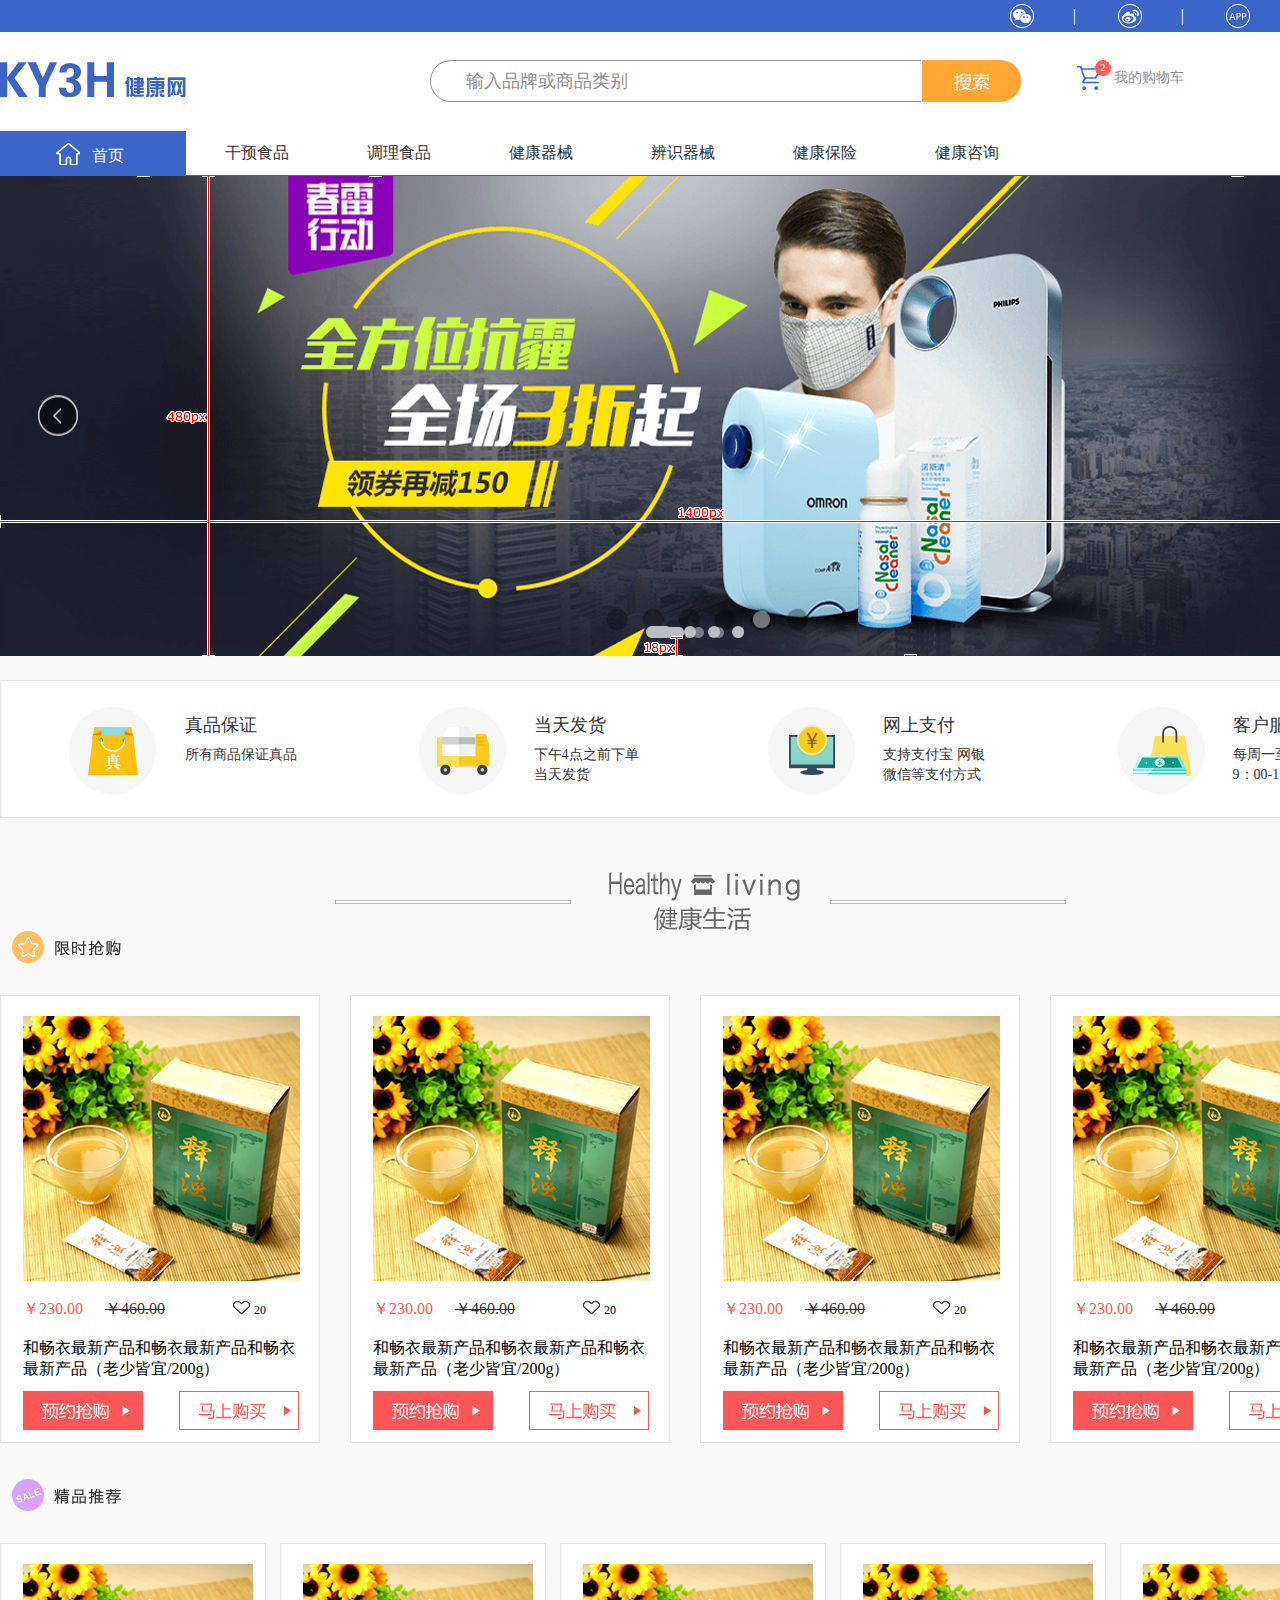
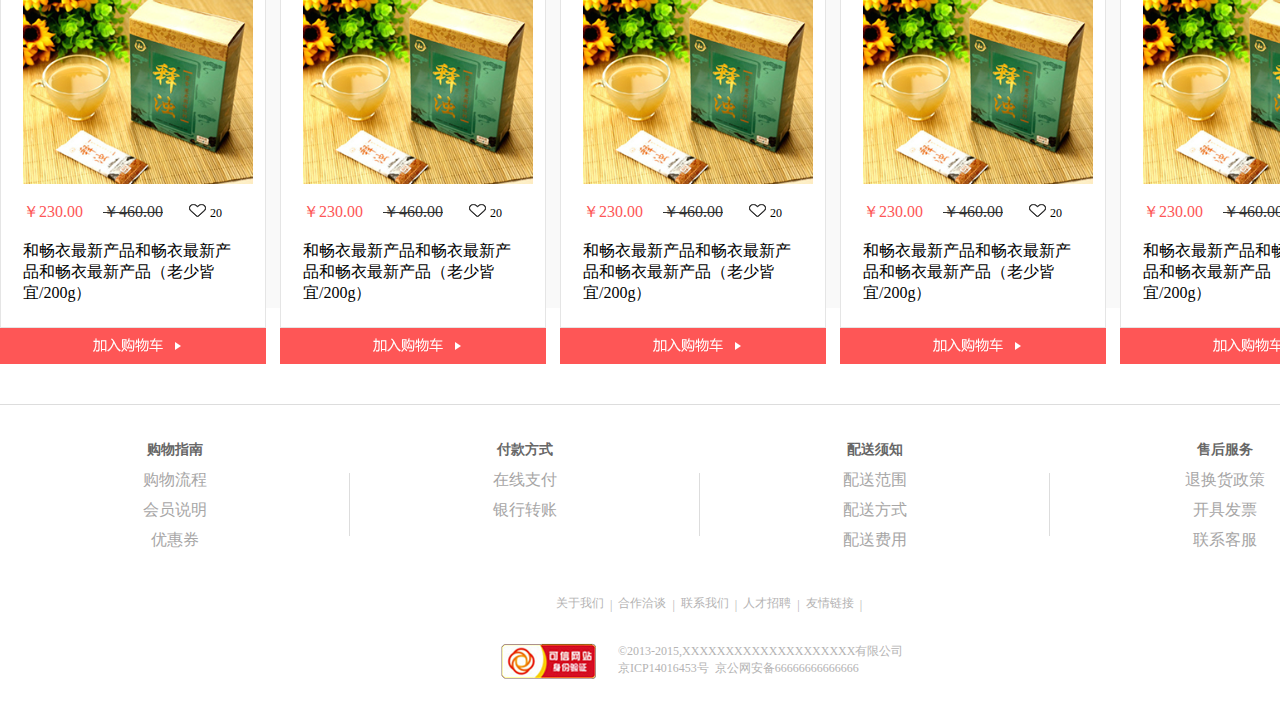
<file: index.html>
<!doctype html>
<html lang="en">
<head>
	<meta charset="UTF-8">
	<meta http-equiv=Content-Type content=“text/html;charset=UTF-8″>
	<meta http-equiv=X-UA-Compatible content=IE=EmulateIE8>
	<link rel="stylesheet" href="css/reset.css">
	<link rel="stylesheet" href="css/index.css">
	<script src="js/jquery-1.9.1.min.js"></script>
	<script src="js/index.js"></script>
	<script type="text/javascript" src="js/PIE.js"></script>
	<title>index</title>
</head>
<body>
	<!-- 顶部 -->
	<div class="box h-box">
		<div class="content clearfloat">
			<ul class="clearfloat">
				<li>
					<img src="images/seey_00.png" alt="" class="h-img">
                    <img src="images/hre_20.png" alt="" class="header-son">
                    <span>|</span>
				</li>
				<li>
					 <img src="images/seey_01.png" alt="" class="h-img">
                     <img src="images/rhee_21.png" alt="" class="header-son header-son-2">
                    <span>|</span>
				</li>
				<li>
					<img src="images/seey_02.png" alt="" class="h-img">
                    <img src="images/ewhj_23.png" alt="" class="header-son">
                    <span>|</span>
				</li>
				<li>
					<img src="images/seey_03.png" alt="" class="h-img">
				</li>
			</ul>
		</div>
	</div>
	<!-- logo 搜索 登录 注册 -->
    <div class="box logobox">
		<div class="content">
			<!-- logo 搜索 登录 注册 -->
			<ul class="logo_top clearfloat" >
				<li class="logo">
					<img src="images/gew_27.png" alt="">
					<span class="greetings">尊敬的XXX先生/女士上午好！</span>
				</li>

				<li class="search_box">
					<input type="text" placeholder="" value="输入品牌或商品类别">
					<img src="images/gew_21.png" alt="">
				</li>
				<li class="shop_box">
					<div>
						<img src="images/gew_30.png" alt="">
						<span class="shop_num">2</span></div>
					<span>我的购物车</span>
				</li>
				<li class="login_box">
					 <div class="clasify show">
						 <input type="button" value="登录">
						 <p>|</p>
						 <input type="button" value="注册">
					 </div>
					 <div class="clasify ">
						 <img src="images/gew_24.png" alt="">ymisioa
					 </div>
				</li>
			</ul>
			<!-- 导航栏-->
			<ul class="nav clearfloat">
				<li class="nav_home">
					<img src="images/gew_37.png" alt=""><span>首页</span>

				</li>
				<li>干预食品</li>
				<li>调理食品</li>
				<li>健康器械</li>
				<li>辨识器械</li>
				<li>健康保险</li>
				<li>健康咨询</li>
			</ul>
		</div>
	</div>
	<!--首页下拉二级-->
	<div class="box nav_home_erji">
		<ul class="content clearfloat">
			<li class="nav_home_erji_one">
				<img src="images/gww_42.png" alt="">
				<div class="details">
					<strong>暖暖</strong>
					<p>缓解疲劳，有助睡眠</p>
					<p>缓解疲劳，有助睡眠</p>
					<span>￥230.00</span>
					<img src="images/gee_42.png" alt="">
				</div>
				<i></i>
			</li>
			<li class="nav_home_erji_two">
				<img src="images/6trg_44.png" alt="">
				<div class="details">
					<strong>暖暖</strong>
					<p>缓解疲劳，有助睡眠</p>
					<p>缓解疲劳，有助睡眠</p>
					<span>￥230.00</span>
					<img src="images/gee_42.png" alt="">
				</div>
				<i></i>
			</li>
			<li class="nav_home_erji_three">
				<img src="images/6trg_46.png" alt="">
				<div class="details">
					<strong>暖暖</strong>
					<p>缓解疲劳，有助睡眠</p>
					<p>缓解疲劳，有助睡眠</p>
					<span>￥230.00</span>
					<img src="images/gee_42.png" alt="">
				</div>
			</li>
		</ul>
		<ul class="content clearfloat">
			<li class="nav_home_erji_one">
				<img src="images/gww_42.png" alt="">
				<div class="details">
					<strong>暖暖</strong>
					<p>缓解疲劳，有助睡眠</p>
					<p>缓解疲劳，有助睡眠</p>
					<span>￥230.00</span>
					<img src="images/gee_42.png" alt="">
				</div>
				<i></i>
			</li>
			<li class="nav_home_erji_two">
				<img src="images/gww_42.png" alt="">
				<div class="details">
					<strong>暖暖</strong>
					<p>缓解疲劳，有助睡眠</p>
					<p>缓解疲劳，有助睡眠</p>
					<span>￥230.00</span>
					<img src="images/gee_42.png" alt="">
				</div>
				<i></i>
			</li>
		</ul>
	</div>
<!--banner-->
	<div class="box banner">
		<div class="content ">
			<ul class="banner_content clearfloat">
				<li><img src="images/banner.png" alt=""></li>
				<li><img src="images/banner.png" alt=""></li>
				<li><img src="images/banner.png" alt=""></li>
				<li><img src="images/banner.png" alt=""></li>
			</ul>
			<img src="images/geew_41.png" alt="" class="left">
			<img src="images/geew_44.png" alt="" class="right">
			<ul class="banner_num clearfloat">
				<li class="small_btn"></li>
				<li></li>
				<li></li>
				<li></li>
			</ul>
		</div>
	</div>
	<!--列表-->
	<div class="box list">
		<div class="content clearfloat">
			<li>
				<img src="images/gew_49.png" alt="">
				<div class="li_right">
					<p class="title">真品保证</p>
					<p>所有商品保证真品</p>
				</div>
			</li>
			<li>
				<img src="images/gew_51.png" alt="">
				<div class="li_right">
					<p class="title">当天发货</p>
					<p>下午4点之前下单</p>
					<p>当天发货</p>
				</div>
			</li>
			<li>
				<img src="images/gew_53.png" alt="">
				<div class="li_right">
					<p class="title">网上支付</p>
					<p>支持支付宝 网银</p>
					<p>微信等支付方式</p>
				</div>
			</li>
			<li>
				<img src="images/gew_56.png" alt="">
				<div class="li_right">
					<p class="title">客户服务</p>
					<p>每周一至周五</p>
					<p>9：00-17:00</p>
				</div>
			</li>
		</div>
	</div>
	<!--主体内容1   限时抢购-->
	<div class="box main">
		<div class="content ">
			<img src="images/gew_63.png" alt="" class="main_title">
			<img src="images/gew_66.png" alt="" class="main_top">
			<ul class="main_con clearfloat">
				<li>
					<div class="clearfloat">
						<a href=""><img src="images/main.png" alt="" class="details_img"></a>
						<span class="present_price">￥230.00</span>
						<span class="original_price">￥460.00</span>
						<img src="images/eww_77.png" alt="">
						<span class="num">20</span>
						<p>和畅衣最新产品和畅衣最新产品和畅衣最新产品（老少皆宜/200g）</p>
						<img src="images/eww_80.png" alt="" class="order_btn">
						<img src="images/eww_82.png" alt="" class="order_btn2">
					</div>
				</li>
				<li>
					<div  class="clearfloat">
						<a href=""><img src="images/main.png" alt="" class="details_img"></a>
						<span class="present_price">￥230.00</span>
						<span class="original_price">￥460.00</span>
						<img src="images/eww_77.png" alt="">
						<span class="num">20</span>
						<p>和畅衣最新产品和畅衣最新产品和畅衣最新产品（老少皆宜/200g）</p>
						<img src="images/eww_80.png" alt="" class="order_btn">
						<img src="images/eww_82.png" alt="" class="order_btn2">
					</div>
				</li>
				<li>
					<div  class="clearfloat">
					<a href=""><img src="images/main.png" alt="" class="details_img"></a>
					<span class="present_price">￥230.00</span>
					<span class="original_price">￥460.00</span>
					<img src="images/eww_77.png" alt="">
					<span class="num">20</span>
					<p>和畅衣最新产品和畅衣最新产品和畅衣最新产品（老少皆宜/200g）</p>
					<img src="images/eww_80.png" alt="" class="order_btn">
					<img src="images/eww_82.png" alt="" class="order_btn2">
					</div>
				</li>
				<li>
					<div  class="clearfloat">
						<a href=""><img src="images/main.png" alt="" class="details_img"></a>
						<span class="present_price">￥230.00</span>
						<span class="original_price">￥460.00</span>
						<img src="images/eww_77.png" alt="">
						<span class="num">20</span>
						<p>和畅衣最新产品和畅衣最新产品和畅衣最新产品（老少皆宜/200g）</p>
						<img src="images/eww_80.png" alt="" class="order_btn">
						<img src="images/eww_82.png" alt="" class="order_btn2">
					</div>
				</li>
			</ul>

		</div>
    </div>
	<!--主体内容2 精品推荐-->
	<div class="box main main2 bg-box clearfloat">
		<div class="bg" style="">	</div>
		<div class="content ">
			<div class="clearfloat">
				<img src="images/gew_87.png" alt="" class="main_top">
				<a href=""><img src="images/gew_90.png" alt="" class="more"></a>
			</div>
			
			<ul class="main_con clearfloat">
				<li>
					<div  class="clearfloat">
						<img src="images/main.png" alt="" class="details_img">
						<span class="present_price">￥230.00</span>
						<span class="original_price">￥460.00</span>
						<img src="images/eww_77.png" alt="">
						<span class="num">20</span>
						<p>和畅衣最新产品和畅衣最新产品和畅衣最新产品（老少皆宜/200g）</p>
					</div>
					<img src="images/gew_103.png" alt=""  class="order_btn3">
				</li>
				<li>
					<div  class="clearfloat">
						<img src="images/main.png" alt="" class="details_img">
						<span class="present_price">￥230.00</span>
						<span class="original_price">￥460.00</span>
						<img src="images/eww_77.png" alt="">
						<span class="num">20</span>
						<p>和畅衣最新产品和畅衣最新产品和畅衣最新产品（老少皆宜/200g）</p>
					</div>
					<img src="images/gew_103.png" alt="">
				</li>
				<li>
					<div  class="clearfloat">
					<img src="images/main.png" alt="" class="details_img">
					<span class="present_price">￥230.00</span>
					<span class="original_price">￥460.00</span>
					<img src="images/eww_77.png" alt="">
					<span class="num">20</span>
					<p>和畅衣最新产品和畅衣最新产品和畅衣最新产品（老少皆宜/200g）</p>
					</div>
					<img src="images/gew_103.png" alt="">
				</li>
				<li>
					<div  class="clearfloat">
					<img src="images/main.png" alt="" class="details_img">
					<span class="present_price">￥230.00</span>
					<span class="original_price">￥460.00</span>
					<img src="images/eww_77.png" alt="">
					<span class="num">20</span>
					<p>和畅衣最新产品和畅衣最新产品和畅衣最新产品（老少皆宜/200g）</p>
					</div>
					<img src="images/gew_103.png" alt="">
				</li>
				<li>
					<div  class="clearfloat">
						<img src="images/main.png" alt="" class="details_img">
						<span class="present_price">￥230.00</span>
						<span class="original_price">￥460.00</span>
						<img src="images/eww_77.png" alt="">
						<span class="num">20</span>
						<p>和畅衣最新产品和畅衣最新产品和畅衣最新产品（老少皆宜/200g）</p>
					</div>
					<img src="images/gew_103.png" alt=""  class="order_btn3">
				</li>
			</ul>
		</div>
	</div>
<!--底部-->
<div class="box footer ">
	<ul class="content clearfloat">
		<li>
			<strong>购物指南</strong>
			<p><a href="">购物流程</a></p>
			<p><a href="">会员说明</a></p>
			<p><a href="">优惠券</a></p>
			<i></i>
		</li>
		<li>
			<strong>付款方式</strong>
			<p><a href="">在线支付</a></p>
			<p><a href="">银行转账</a></p>
			<i></i>
		</li>
		<li>
			<strong>配送须知</strong>
			<p><a href="">配送范围</a></p>
			<p><a href="">配送方式</a></p>
			<p><a href="">配送费用</a></p>
			<i></i>
		</li>
		<li>
			<strong>售后服务</strong>
			<p><a href="">退换货政策</a></p>
			<p><a href="">开具发票</a></p>
			<p><a href="">联系客服</a></p>

		</li>
	</ul>
</div>

<!--版权-->
	<div class="box copyright">
		<div class="content">
			<ul class="clearfloat">
				<li><a href="">关于我们</a><span>|</span></li>
				<li><a href="">合作洽谈</a><span>|</span></li>
				<li><a href="">联系我们</a><span>|</span></li>
				<li><a href="">人才招聘</a><span>|</span></li>
				<li><a href="">友情链接</a><span>|</span></li>
			</ul>
			<div class="copyright_bottom clearfloat">
				<img src="images/hzwz.png" alt="">
				<div class="copyright_right">
					<p>©2013-2015,XXXXXXXXXXXXXXXXXXXX有限公司</p>
					<p>京ICP14016453号&nbsp;&nbsp;京公网安备66666666666666</p>
				</div>
			</div>
		</div>
	</div>
</body>

</html>
</file>
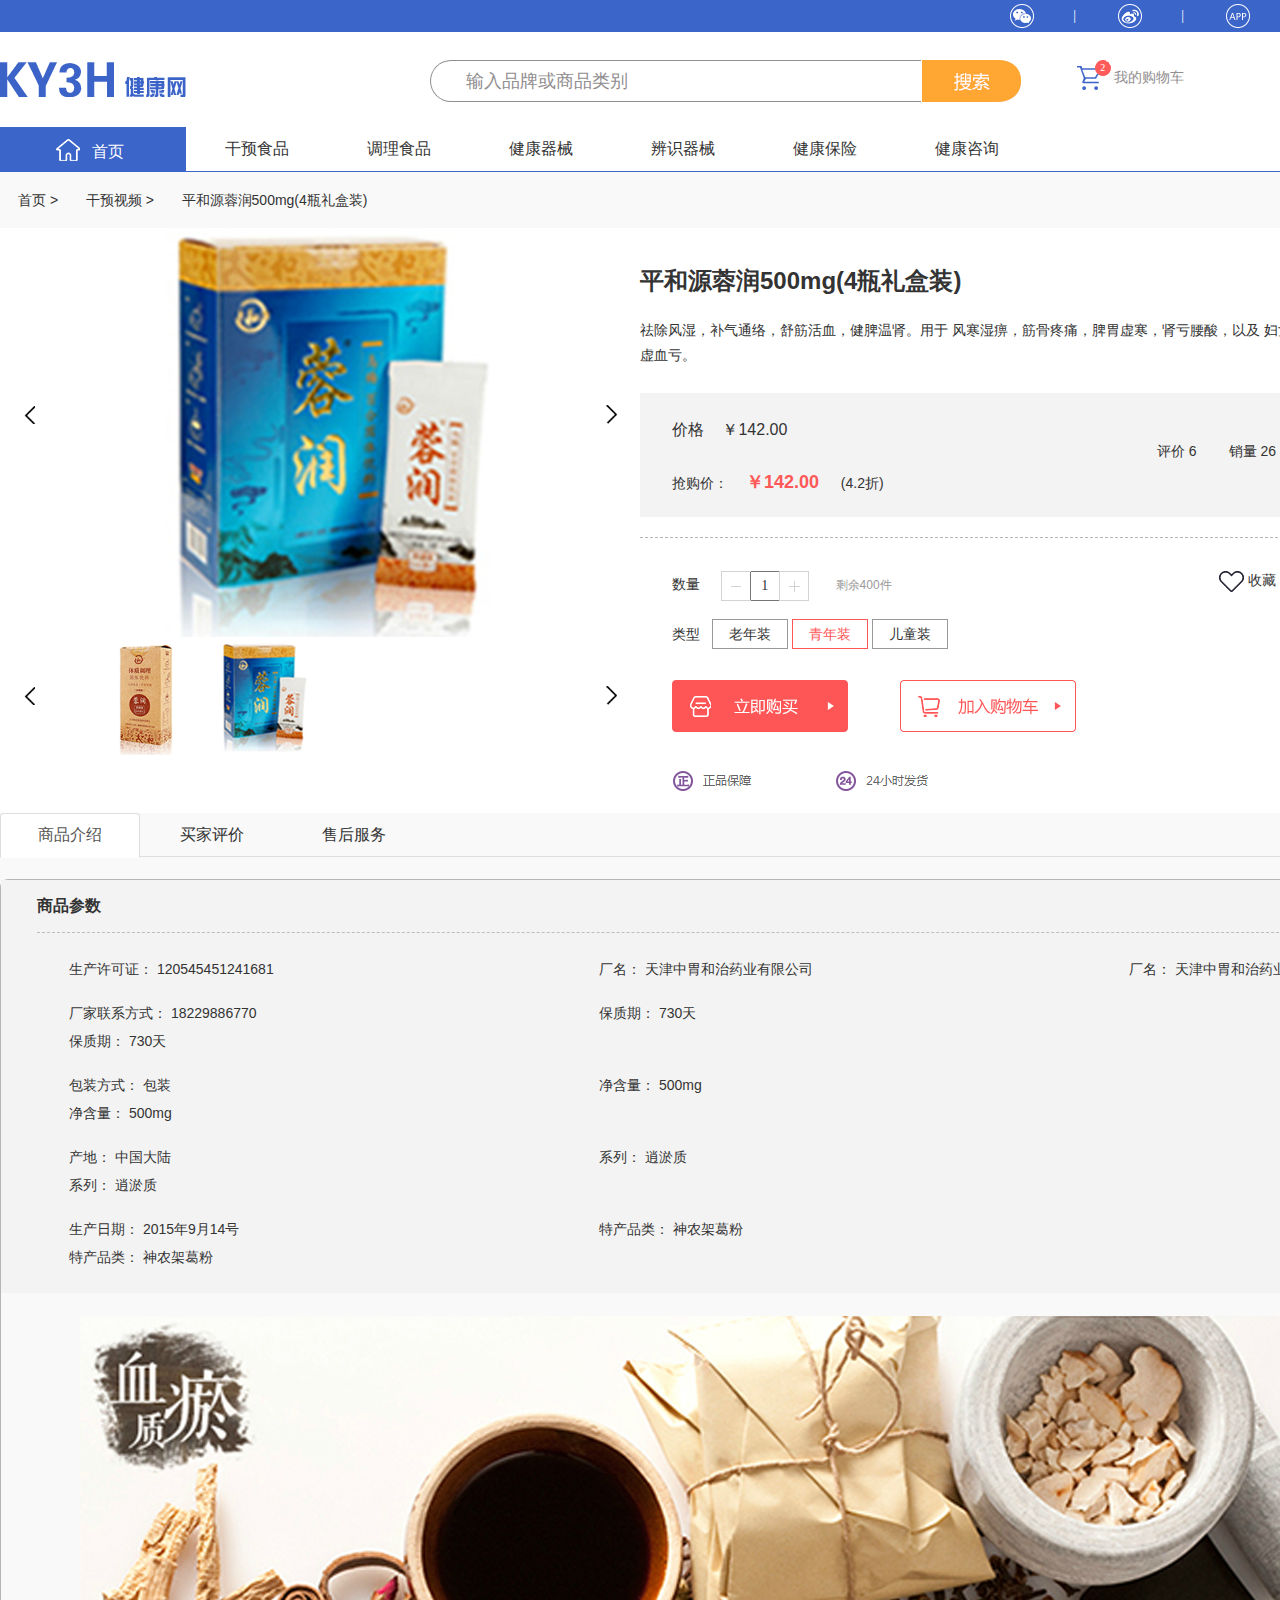
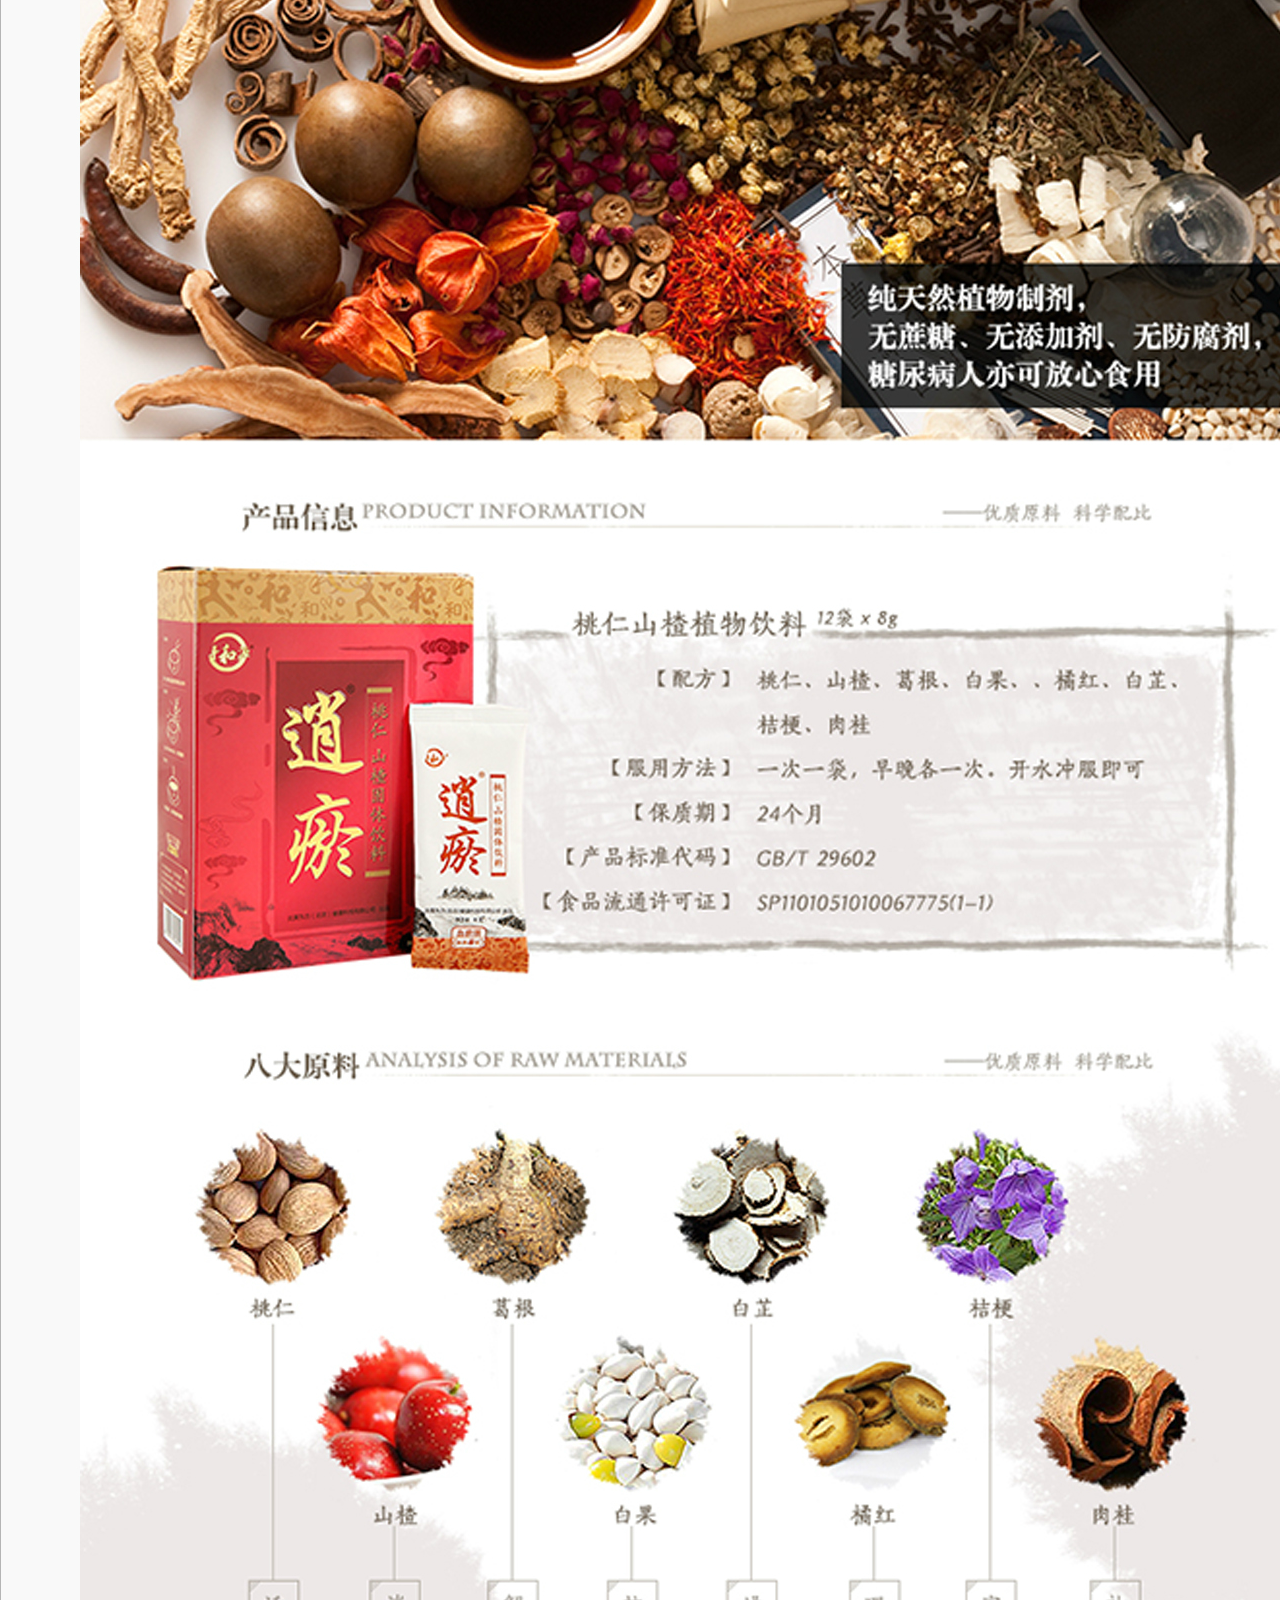
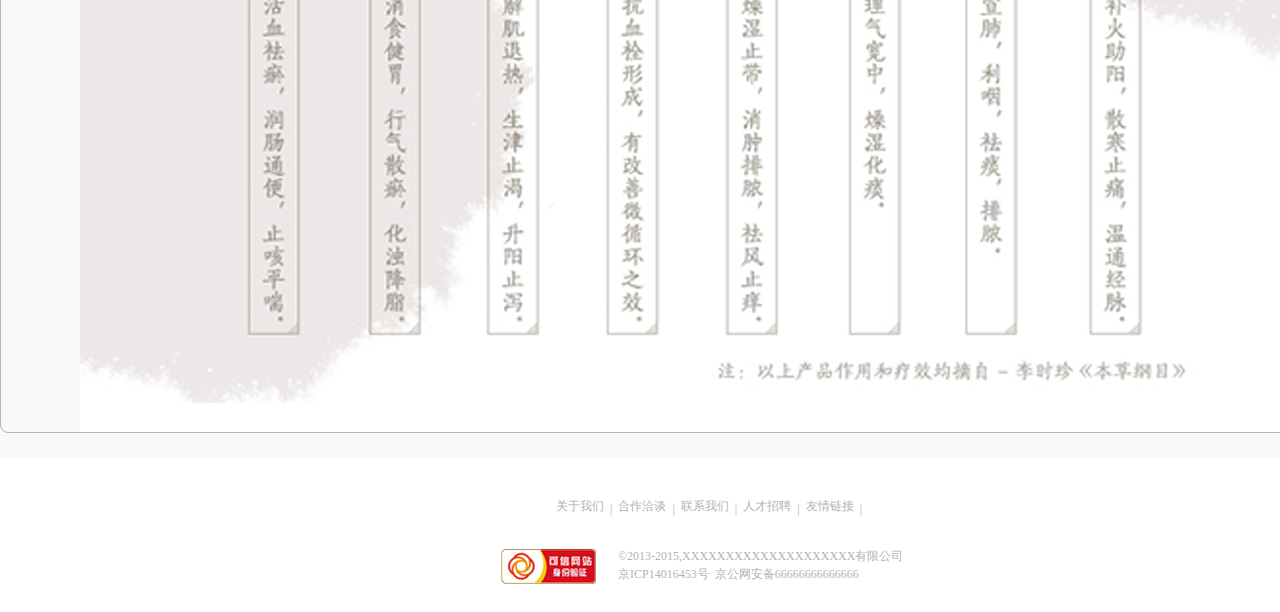
<file: goodDetails.html>
<!doctype html>
<html lang="en">
<head>
	<meta charset="UTF-8">
	<meta http-equiv=Content-Type content=“text/html;charset=UTF-8″>
	<meta http-equiv=X-UA-Compatible content=IE=EmulateIE8>
	<link rel="stylesheet" href="css/bootstrap.min.css">
	<link rel="stylesheet" href="css/jcarousel.basic.css">
	<link rel="stylesheet" href="css/reset.css">
	<link rel="stylesheet" href="css/index.css">
	<link rel="stylesheet" href="css/hb_pc.css">
	<script src="js/jquery-1.9.1.min.js"></script>
	<script src="js/jquery.jcarousel.min.js"></script>
	<script src="js/bootstrap.min.js"></script>
	<script src="js/index.js"></script>
	<script type="text/javascript" src="js/PIE.js"></script>
	<title>商品详情</title>
</head>
<body class="bg_f9f9f9">
	<!-- 顶部 -->
	<div class="box h-box">
		<div class="content clearfloat">
			<ul class="clearfloat">
				<li>
					<img src="images/seey_00.png" alt="" class="h-img">
                    <img src="images/hre_20.png" alt="" class="header-son">
                    <span>|</span>
				</li>
				<li>
					 <img src="images/seey_01.png" alt="" class="h-img">
                     <img src="images/rhee_21.png" alt="" class="header-son header-son-2">
                    <span>|</span>
				</li>
				<li>
					<img src="images/seey_02.png" alt="" class="h-img">
                    <img src="images/ewhj_23.png" alt="" class="header-son">
                    <span>|</span>
				</li>
				<li>
					<img src="images/seey_03.png" alt="" class="h-img">
				</li>
			</ul>
		</div>
	</div>
	<!-- logo 搜索 登录 注册 -->
    <div class="box logobox">
		<div class="content">
			<!-- logo 搜索 登录 注册 -->
			<ul class="logo_top clearfloat" >
				<li class="logo">
					<img src="images/gew_27.png" alt="">
					<span class="greetings">尊敬的XXX先生/女士上午好！</span>
				</li>

				<li class="search_box">
					<input type="text" placeholder="" value="输入品牌或商品类别">
					<img src="images/gew_21.png" alt="">
				</li>
				<li class="shop_box">
					<div>
						<img src="images/gew_30.png" alt="">
						<span class="shop_num">2</span></div>
					<span>我的购物车</span>
				</li>
				<li class="login_box">
					 <div class="clasify show">
						 <input type="button" value="登录" style="height: 30px;">
						 <p>|</p>
						 <input type="button" value="注册" style="height: 30px;">
					 </div>
					 <div class="clasify ">
						 <img src="images/gew_24.png" alt="">ymisioa
					 </div>
				</li>
			</ul>
			<!-- 导航栏-->
			<ul class="nav clearfloat">
				<li class="nav_home">
					<img src="images/gew_37.png" alt=""><span>首页</span>

				</li>
				<li>干预食品</li>
				<li>调理食品</li>
				<li>健康器械</li>
				<li>辨识器械</li>
				<li>健康保险</li>
				<li>健康咨询</li>
			</ul>
		</div>
	</div>
	<!--首页下拉二级-->
	<div class="box nav_home_erji">
		<ul class="content clearfloat">
			<li class="nav_home_erji_one">
				<img src="images/gww_42.png" alt="">
				<div class="details">
					<strong>暖暖</strong>
					<p>缓解疲劳，有助睡眠</p>
					<p>缓解疲劳，有助睡眠</p>
					<span>￥230.00</span>
					<img src="images/gee_42.png" alt="">
				</div>
				<i></i>
			</li>
			<li class="nav_home_erji_two">
				<img src="images/6trg_44.png" alt="">
				<div class="details">
					<strong>暖暖</strong>
					<p>缓解疲劳，有助睡眠</p>
					<p>缓解疲劳，有助睡眠</p>
					<span>￥230.00</span>
					<img src="images/gee_42.png" alt="">
				</div>
				<i></i>
			</li>
			<li class="nav_home_erji_three">
				<img src="images/6trg_46.png" alt="">
				<div class="details">
					<strong>暖暖</strong>
					<p>缓解疲劳，有助睡眠</p>
					<p>缓解疲劳，有助睡眠</p>
					<span>￥230.00</span>
					<img src="images/gee_42.png" alt="">
				</div>
			</li>
		</ul>
		<ul class="content clearfloat">
			<li class="nav_home_erji_one">
				<img src="images/gww_42.png" alt="">
				<div class="details">
					<strong>暖暖</strong>
					<p>缓解疲劳，有助睡眠</p>
					<p>缓解疲劳，有助睡眠</p>
					<span>￥230.00</span>
					<img src="images/gee_42.png" alt="">
				</div>
				<i></i>
			</li>
			<li class="nav_home_erji_two">
				<img src="images/gww_42.png" alt="">
				<div class="details">
					<strong>暖暖</strong>
					<p>缓解疲劳，有助睡眠</p>
					<p>缓解疲劳，有助睡眠</p>
					<span>￥230.00</span>
					<img src="images/gee_42.png" alt="">
				</div>
				<i></i>
			</li>
		</ul>
	</div>

    <!--- content --->

    <div class="bg_f9f9f9">

        <div class="width_1400px margin_center">
            <!-- 导航内容 -->
            <div class="line_height_56px padding_left_18">
                <span class="">首页</span>
                <span class="display_inline_block width_32px"> > </span>
                <span class="">干预视频</span>
                <span class="display_inline_block width_32px"> > </span>
                <span class="">平和源蓉润500mg(4瓶礼盒装)</span>
            </div>

			<style>
				.bx-wrapper {
					 margin : 0;
				}
			</style>

            <!-- 商品内容 -->
            <div class="bg_ff">
                <!-- 商品图片 -->
                <div class="float_left slider width_640px padding_left_20 padding_right_20">

					<div style="position: relative;  ">

						<div  class="goods_img product-image-jcarousel" id="li_{$goods.goods_id}">
							<ul>
								<li data-id="li_1">
									<img src="images/goods_big_img.png" class="height_420px"/>
								</li>
								<li data-id="li_2">
									<img src="images/goods_big_img.png" class="height_420px"/>
								</li>
								<li data-id="li_3">
									<img src="images/goods_big_img.png" class="height_420px"/>
								</li>
							</ul>
						</div>
						<a href="#" class="product-image-jcarousel-control-prev">&nbsp;</a>
						<a href="#" class="product-image-jcarousel-control-next">&nbsp;</a>
					</div> <!-- Product details images -->

					<!-- Thumbnail images -->
					<div style="position: relative; ">
						<div class="more-views jcarousel">
							<ul>
								<li data-id="1">
									<img src="images/6trg_44.png" class="width_120px height_120px"/>
								</li>
								<li data-id="2">
									<img src="images/6trg_46.png" class="width_120px height_120px"/>
								</li>
							</ul>
						</div>
						<a href="#" class="jcarousel-control-prev">&nbsp;</a>
						<a href="#" class="jcarousel-control-next">&nbsp;</a>
					</div>
                </div>

				<script>
					$(function(){


						/****************上面的混动效果*******************/
						jQuery('.product-image-jcarousel').jcarousel({
							visible: 1,
							scroll:1,
							wrap: 'circular'
						});

						$('.product-image-jcarousel-control-prev')
								.on('jcarouselcontrol:active', function() {
									$(this).removeClass('inactive');
								})
								.on('jcarouselcontrol:inactive', function() {
									$(this).addClass('inactive');
								})
								.jcarouselControl({
									target: '-=1'
								});

						$('.product-image-jcarousel-control-next')
								.on('jcarouselcontrol:active', function() {
									$(this).removeClass('inactive');
								})
								.on('jcarouselcontrol:inactive', function() {
									$(this).addClass('inactive');
								})
								.jcarouselControl({
									target: '+=1'
								});

						/****************下面的混动效果*******************/

						jQuery('.jcarousel').jcarousel({
							visible: 1,
							scroll:1,
							wrap: 'circular'
						});

						$('.jcarousel-control-prev')
								.on('jcarouselcontrol:active', function() {
									$(this).removeClass('inactive');
								})
								.on('jcarouselcontrol:inactive', function() {
									$(this).addClass('inactive');
								})
								.jcarouselControl({
									target: '-=1'
								});

						$('.jcarousel-control-next')
								.on('jcarouselcontrol:active', function() {
									$(this).removeClass('inactive');
								})
								.on('jcarouselcontrol:inactive', function() {
									$(this).addClass('inactive');
								})
								.jcarouselControl({
									target: '+=1'
								});

						/****************给下面的图片绑定事件，点击图片，上面的图片跟着滚动******************/
						jQuery('.jcarousel ul').on("click", 'li', function(event){
							jQuery('.product-image-jcarousel').jcarousel('scroll', jQuery('.product-image-jcarousel li[data-id=li_' + jQuery(this).attr('data-id') + ']'));
						})
					});

                </script>

                <!-- 购买商品数量 -->
                <div class="margin_left_640 padding_top_36 padding_right_92">
                    <div class="font_24 font_weight_bold">
                        平和源蓉润500mg(4瓶礼盒装)
                    </div>

                    <div class="line_height_18 margin_top_20 ">
                        祛除风湿，补气通络，舒筋活血，健脾温肾。用于
                        风寒湿痹，筋骨疼痛，脾胃虚寒，肾亏腰酸，以及
                        妇女气虚血亏。
                    </div>

                    <div class="bg_f3f3f3 relative margin_top_24 padding_bottom_22">
                        <div class="padding_left_32">
                            <div class="padding_top_26 font_16">
                                <span class="margin_right_14">价格</span>
                                <span class="">￥142.00</span>
                            </div>
                            <div class="margin_top_28">
                                <span class="margin_right_14">抢购价：</span>
                                <span class="color_fe5857 font_weight_bold font_18 margin_right_18">￥142.00</span>
                                <span class="">(4.2折)</span>
                            </div>
                        </div>
                        <div class="absolute" style="right: 0px;top:48px;">
                            <span class="margin_right_28">
                                <span class="">评价</span>
                                <span class="">6</span>
                            </span>

                            <span class="margin_right_32">
                                <span class="">销量</span>
                                <span class="">26</span>
                            </span>
                        </div>
                        <div class=""></div>
                    </div>

                    <div class="margin_top_20" style="border-top:1px dashed #b6b6b6"></div>

                    <div class="margin_left_32 relative">
						<div class="margin_top_32 relative">
							<span class="margin_right_12">数量</span>
							<span class="overflow_hidden" id="countWidget">
								<img src="images/heweh_09.png" class="relative minus" style="right: -5px;">
								<input type="text" class="width_30px text-center relative height_30px" style="top:1px" value="1" readonly>
								<img src="images/heweh_11.png" class="relative plus" style="left: -5px;">
							</span>
							<span class="margin_left_18 color_99 font_12">剩余400件</span>
						</div>

						<div class="margin_top_23 class_type">
							<span class="float_left margin_right_12">类型</span>
							<div class="margin_left_12">
								<span class="btn_nobg_default">老年装</span>
								<span class="btn_nobg_default active">青年装</span>
								<span class="btn_nobg_default">儿童装</span>
							</div>
						</div>

						<script>

							function countWidget(){
								$("#countWidget .minus").on("click",function(){
									//获取数据
									var inputObj = $(this).closest(".overflow_hidden").find("input");
									var value = inputObj.val();
									if(value - 1 > 0){
										inputObj.val(value-1);
									}
								});

								$("#countWidget .plus").on("click",function(){
									//获取数据
									var inputObj = $(this).closest(".overflow_hidden").find("input");
									var value = parseInt(inputObj.val());
									inputObj.val(value+1);
								});
							}

							$(function(){
								//选择类型
								$(".class_type .btn_nobg_default").on("click",function(){
									$(".class_type .btn_nobg_default").removeClass("active");
									$(this).addClass("active");
								});

								//初始化计数器
								countWidget();
							});
						</script>

						<div class="absolute" style="top:0px;right: 32px;">
							<img src="images/heweh_14.png" onclick="collection(this)">
							<span>收藏</span>
						</div>
					</div>

					<script>
						function collection(obj){
							var imgSrc = $(obj).attr("src");
							if(imgSrc.indexOf("gf_14")>0){
								$(obj).attr("src","images/heweh_14.png");
							}else{
								$(obj).attr("src","images/gf_14.png");
							}

						}
					</script>
                    
                    <div class="margin_top_36 margin_left_32">
                        <div>
                            <img src="images/heweh_24.png" class="margin_right_48">
                            <img src="images/heweh_26.png">
                        </div>
                    </div>

                    <div class="margin_top_38 padding_bottom_22 margin_left_32">
                        <div>
                            <img src="images/geew_31.png" class="margin_right_80">
                            <img src="images/geew_33.png">
                        </div>
                    </div>
					<div class="clearfix"></div>
                </div>
            </div>

			<!-- 商品tab  商品介绍、买家评价、售后服务 -->
			<div class="clearfix">
				<!-- Nav tabs -->
				<ul class="nav nav-tabs" role="tablist">
					<li role="presentation" class="active"><a href="#goodsIntroduce" aria-controls="goodsIntroduce" role="tab" data-toggle="tab">
						商品介绍
					</a></li>
					<li role="presentation"><a href="#customCommon" aria-controls="customCommon" role="tab" data-toggle="tab">
						买家评价
					</a></li>
					<li role="presentation"><a href="#selledService" aria-controls="selledService" role="tab" data-toggle="tab">
						售后服务
					</a></li>
				</ul>

				<!-- Tab panes -->
				<div class="tab-content margin_top_22 margin_bottom_25" style="border: 1px solid #b5b5b5;border-radius: 8px;">
					<!-- 商品介绍 -->
					<div role="tabpanel" class="tab-pane active" id="goodsIntroduce">
						<div class="bg_f3f3f3 padding_left_36">
							<div class="line_height_52px font_weight_bold font_16" style="border-bottom: 1px dashed #bdbdbd">
								商品参数
							</div>

							<div class="padding_left_32 padding_right_32 line_height_20 padding_top_22 padding_bottom_22">

								<div>
									<div class="float_left width_530px">
										<span>生产许可证：</span>
										<span>120545451241681</span>
									</div>

									<div class="float_left width_530px">
										<span>厂名：</span>
										<span>天津中胃和治药业有限公司</span>
									</div>

									<div class="float_left">
										<span>厂名：</span>
										<span>天津中胃和治药业有限公司</span>
									</div>
									<div class="clearfix"></div>
								</div>

								<div class="margin_top_16">
									<div class="float_left width_530px">
										<span>厂家联系方式：</span>
										<span>18229886770</span>
									</div>

									<div class="float_left width_530px">
										<span>保质期：</span>
										<span>730天</span>
									</div>

									<div class="float_left width_530px">
										<span>保质期：</span>
										<span>730天</span>
									</div>
									<div class="clearfix"></div>
								</div>

								<div class="margin_top_16">
									<div class="float_left width_530px">
										<span>包装方式：</span>
										<span>包装</span>
									</div>

									<div class="float_left width_530px">
										<span>净含量：</span>
										<span>500mg</span>
									</div>

									<div class="float_left width_530px">
										<span>净含量：</span>
										<span>500mg</span>
									</div>
									<div class="clearfix"></div>
								</div>

								<div class="margin_top_16">
									<div class="float_left width_530px">
										<span>产地：</span>
										<span>中国大陆</span>
									</div>

									<div class="float_left width_530px">
										<span>系列：</span>
										<span>逍淤质</span>
									</div>

									<div class="float_left width_530px">
										<span>系列：</span>
										<span>逍淤质</span>
									</div>
									<div class="clearfix"></div>
								</div>

								<div class="margin_top_16">
									<div class="float_left width_530px">
										<span>生产日期：</span>
										<span>2015年9月14号</span>
									</div>

									<div class="float_left width_530px">
										<span>特产品类：</span>
										<span>神农架葛粉</span>
									</div>

									<div class="float_left width_530px">
										<span>特产品类：</span>
										<span>神农架葛粉</span>
									</div>

									<div class="clearfix"></div>
								</div>

							</div>

						</div>

						<div class="padding_top_20">
							<img src="images/goodsImage_0.png" class="img-responsive margin_center">
							<img src="images/goodsImage_1.png" class="img-responsive margin_center">
							<img src="images/goodsImage_2.png" class="img-responsive margin_center">
							<img src="images/goodsImage_3.png" class="img-responsive margin_center">
							<img src="images/goodsImage_4.png" class="img-responsive margin_center">
							<img src="images/goodsImage_5.png" class="img-responsive margin_center">
							<img src="images/goodsImage_6.png" class="img-responsive margin_center">
							<img src="images/goodsImage_7.png" class="img-responsive margin_center">
						</div>

					</div>
					<!-- 评论 -->
					<div role="tabpanel" class="tab-pane" id="customCommon">

						<div class="padding_top_16 padding_bottom_16 padding_left_32 bg_f3f3f3">
							<img src="images/hrefew_42.png">
							<span class="font_weight_bold">评论</span>
						</div>
						<div class="bg_ff padding_left_32 padding_right_32">
							<div class="bg_ff padding_top_36 padding_bottom_36 border_b_bottom_eee overflow_hidden">
								<div class="float_left width_960px border_b_right_eee ">

									<div class="float_left font_weight_bold font_42 color_ff5656">
										4.0
									</div>

									<div class="float_left margin_left_25" style="padding-top: 7px;">
										<div class="">
											<ul class="list-unstyled start_list">
												<li class="float_left margin_right_10">
													<img src="images/hrefew_49.png">
												</li>
												<li class="float_left margin_right_10">
													<img src="images/hrefew_49.png">
												</li>
												<li class="float_left margin_right_10">
													<img src="images/hrefew_51.png">
												</li>
												<li class="float_left margin_right_10">
													<img src="images/hrefew_51.png">
												</li>
												<li class="float_left margin_right_10">
													<img src="images/hrefew_51.png">
												</li>
											</ul>
										</div>
										<div class="line_height_18">
											评价数 : 1
										</div>
									</div>

									<script>
										$(function(){
											$("ul.start_list li").on("click",function(){
												//获取当前的对象
												var currentObj = $(this);
												var ulObj = currentObj.closest("ul");
												var liObjs = ulObj.find("li");
												liObjs.find("img").attr("src","images/hrefew_51.png");
												var indexNum = liObjs.index(currentObj);
												for(var i=0; i <= indexNum; i++){
													$(liObjs.get(i)).find("img").attr("src","images/hrefew_49.png");
												}
											});
										});
									</script>

									<div class="float_right padding_right_140 relative">
										<img src="images/common_level.png">
										<div class="absolute " style="left:15px;bottom:-20px">非常不满意</div>
										<div class="absolute " style="left:120px;bottom:-20px">不满意</div>
										<div class="absolute " style="left:227px;bottom:-20px">一般</div>
										<div class="absolute " style="left:325px;bottom:-20px">满意</div>
										<div class="absolute " style="left:410px;bottom:-20px">非常满意</div>
										<span class="absolute bg_ed3128" style="right:145px;top:-22px">5.0</span>
										<span class="absolute" style="right:150px;top:-2px;border-width:5px;line-height:0;height:0;width:0;border-style:solid; border-color: #ed3128 transparent transparent transparent;   "></span>
									</div>

								</div>
								<div class="float_left width_360px text-center">
									<img src="images/hrefew_54.png" class="margin_auto">
								</div>
							</div>

							<div class="margin_top_22 overflow_hidden padding_bottom_22" style="border-bottom: 1px dashed #f3f3f3;">
								<div class="">
									<div class="float_left">
										效果真好，效果真的非常棒
									</div>
									<div class="float_right">
										<span class="margin_right_50">骑着毛驴去流浪</span>
										<span class="">2015-12-02</span>
									</div>
									<div class="clearfix" ></div>
								</div>
								<div class="margin_top_22">
									<div class="">
										<ul class="list-unstyled start_list">
											<li class="float_left margin_right_10">
												<img src="images/hrefew_49.png">
											</li>
											<li class="float_left margin_right_10">
												<img src="images/hrefew_49.png">
											</li>
											<li class="float_left margin_right_10">
												<img src="images/hrefew_51.png">
											</li>
											<li class="float_left margin_right_10">
												<img src="images/hrefew_51.png">
											</li>
											<li class="float_left margin_right_10">
												<img src="images/hrefew_51.png">
											</li>
										</ul>
									</div>
								</div>
							</div>


							<div class="margin_top_22 overflow_hidden padding_bottom_22" style="border-bottom: 1px dashed #f3f3f3;">
								<div class="">
									<div class="float_left">
										效果真好，效果真的非常棒
									</div>
									<div class="float_right">
										<span class="margin_right_50">骑着毛驴去流浪</span>
										<span class="">2015-12-02</span>
									</div>
									<div class="clearfix" ></div>
								</div>
								<div class="margin_top_22">
									<div class="">
										<ul class="list-unstyled start_list">
											<li class="float_left margin_right_10">
												<img src="images/hrefew_49.png">
											</li>
											<li class="float_left margin_right_10">
												<img src="images/hrefew_49.png">
											</li>
											<li class="float_left margin_right_10">
												<img src="images/hrefew_51.png">
											</li>
											<li class="float_left margin_right_10">
												<img src="images/hrefew_51.png">
											</li>
											<li class="float_left margin_right_10">
												<img src="images/hrefew_51.png">
											</li>
										</ul>
									</div>
								</div>
							</div>

							<div class="line_height_40px">
								『查看所有评论』
							</div>


						</div>
					</div>
					<!-- 售后服务 -->
					<div role="tabpanel" class="tab-pane" id="selledService">

                        <div class="padding_top_16 padding_bottom_16 padding_left_32 bg_f3f3f3">
                            <img src="images/hrefew_42.png">
                            <span class="font_weight_bold">售后服务</span>
                        </div>

                        <div class="bg_ff padding_left_32 padding_right_32 overflow_hidden">
                            <div class="margin_top_20 overflow_hidden padding_bottom_20" style="border-bottom: 1px dashed #eeeeee;">
                                <div class="float_left">
                                    <img src="images/hhee_48.png" class="">
                                </div>
                                <div class="float_left margin_left_30">
                                    <div class="font_18 font_weight_bold">
                                        当天发货
                                    </div>
                                    <div class="margin_top_15">
                                        下午4点之前下单当天发货
                                    </div>
                                </div>
                            </div>
                        </div>

                        <div class="bg_ff padding_left_32 padding_right_32 overflow_hidden">
                            <div class="margin_top_20 overflow_hidden padding_bottom_20" style="border-bottom: 1px dashed #eeeeee;">
                                <div class="float_left">
                                    <img src="images/hhee_67.png" class="">
                                </div>
                                <div class="float_left margin_left_30">
                                    <div class="font_18 font_weight_bold">
                                        7天无理由退货
                                    </div>
                                    <div class="margin_top_15">
                                        <div class="">
                                            该商品支持7天无理由退货，自商品签收之日起7天内：
                                        </div>
                                        <div class="">
                                            1、商品外包装完整，相关附（配）件齐全；（若有）要求吊牌完整；
                                        </div>
                                        <div class="">
                                            2、商品无显著穿着、无洗涤、无沾染化妆品（如口红等）、无破损等痕迹；
                                        </div>
                                        <div>
                                            可申请无理由退货，包邮商品需要买家承担退货邮费，非包邮商品需要买家承担
                                            发货和退货邮费。
                                        </div>
                                        <div>
                                            查看相关定义和通用说明
                                        </div>
                                    </div>
                                </div>
                            </div>
                        </div>

                        <div class="bg_ff padding_left_32 padding_right_32 overflow_hidden">
                            <div class="margin_top_20 overflow_hidden padding_bottom_20">
                                <div class="float_left">
                                    <img src="images/hhee_74.png" class="">
                                </div>
                                <div class="float_left margin_left_30">
                                    <div class="font_18 font_weight_bold">
                                        消费者保障服务
                                    </div>
                                    <div class="margin_top_15">
                                        在确认收货15天内，如有商描述不品质量问题、描述不符或未收到货等，您有权申请退款或
                                        退货，来回邮费由卖家承担。
                                    </div>
                                </div>
                            </div>
                        </div>

                    </div>
				</div>
			</div>


        </div>

    </div>

    <div class="clearfix"></div>
<!--版权-->
	<div class="box copyright">
		<div class="content">
			<ul class="clearfloat">
				<li><a href="">关于我们</a><span>|</span></li>
				<li><a href="">合作洽谈</a><span>|</span></li>
				<li><a href="">联系我们</a><span>|</span></li>
				<li><a href="">人才招聘</a><span>|</span></li>
				<li><a href="">友情链接</a><span>|</span></li>
			</ul>
			<div class="copyright_bottom clearfloat">
				<img src="images/hzwz.png" alt="">
				<div class="copyright_right">
					<p>©2013-2015,XXXXXXXXXXXXXXXXXXXX有限公司</p>
					<p>京ICP14016453号&nbsp;&nbsp;京公网安备66666666666666</p>
				</div>
			</div>
		</div>
	</div>
</body>

</html>
</file>
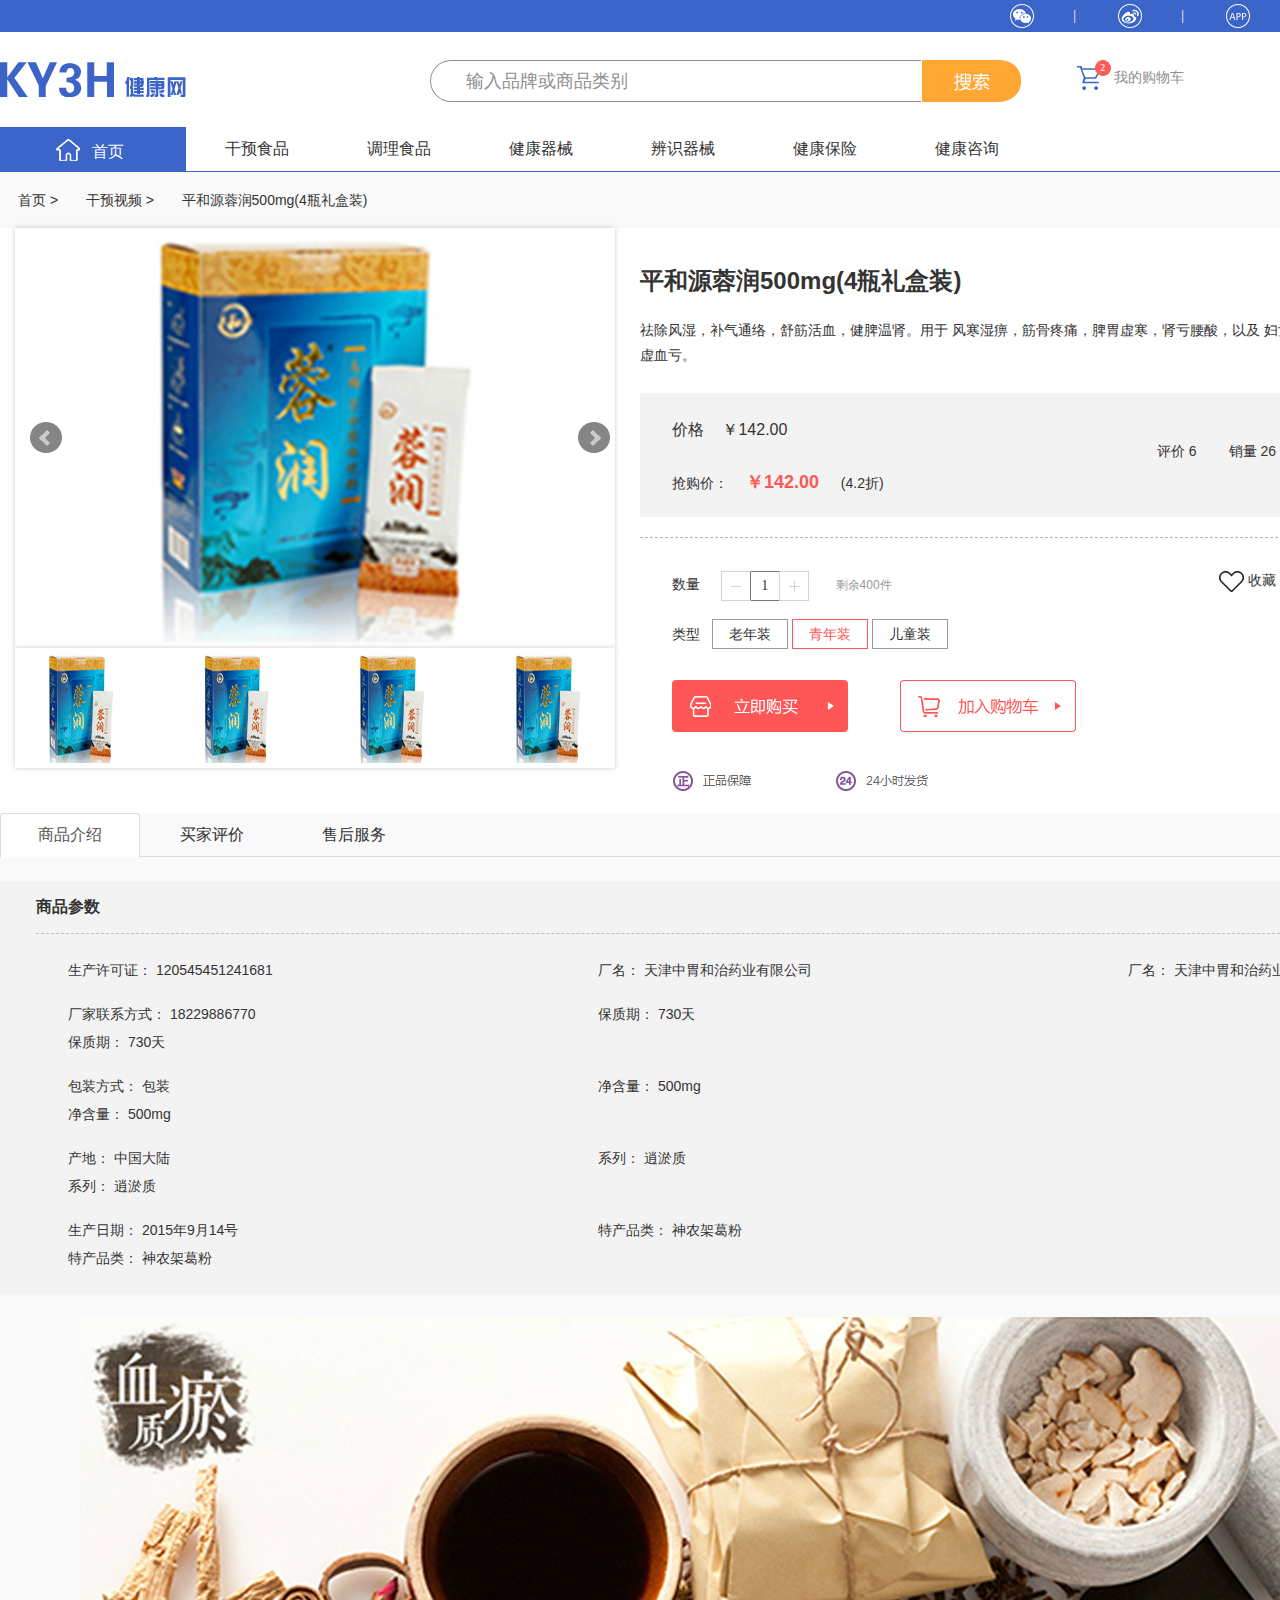
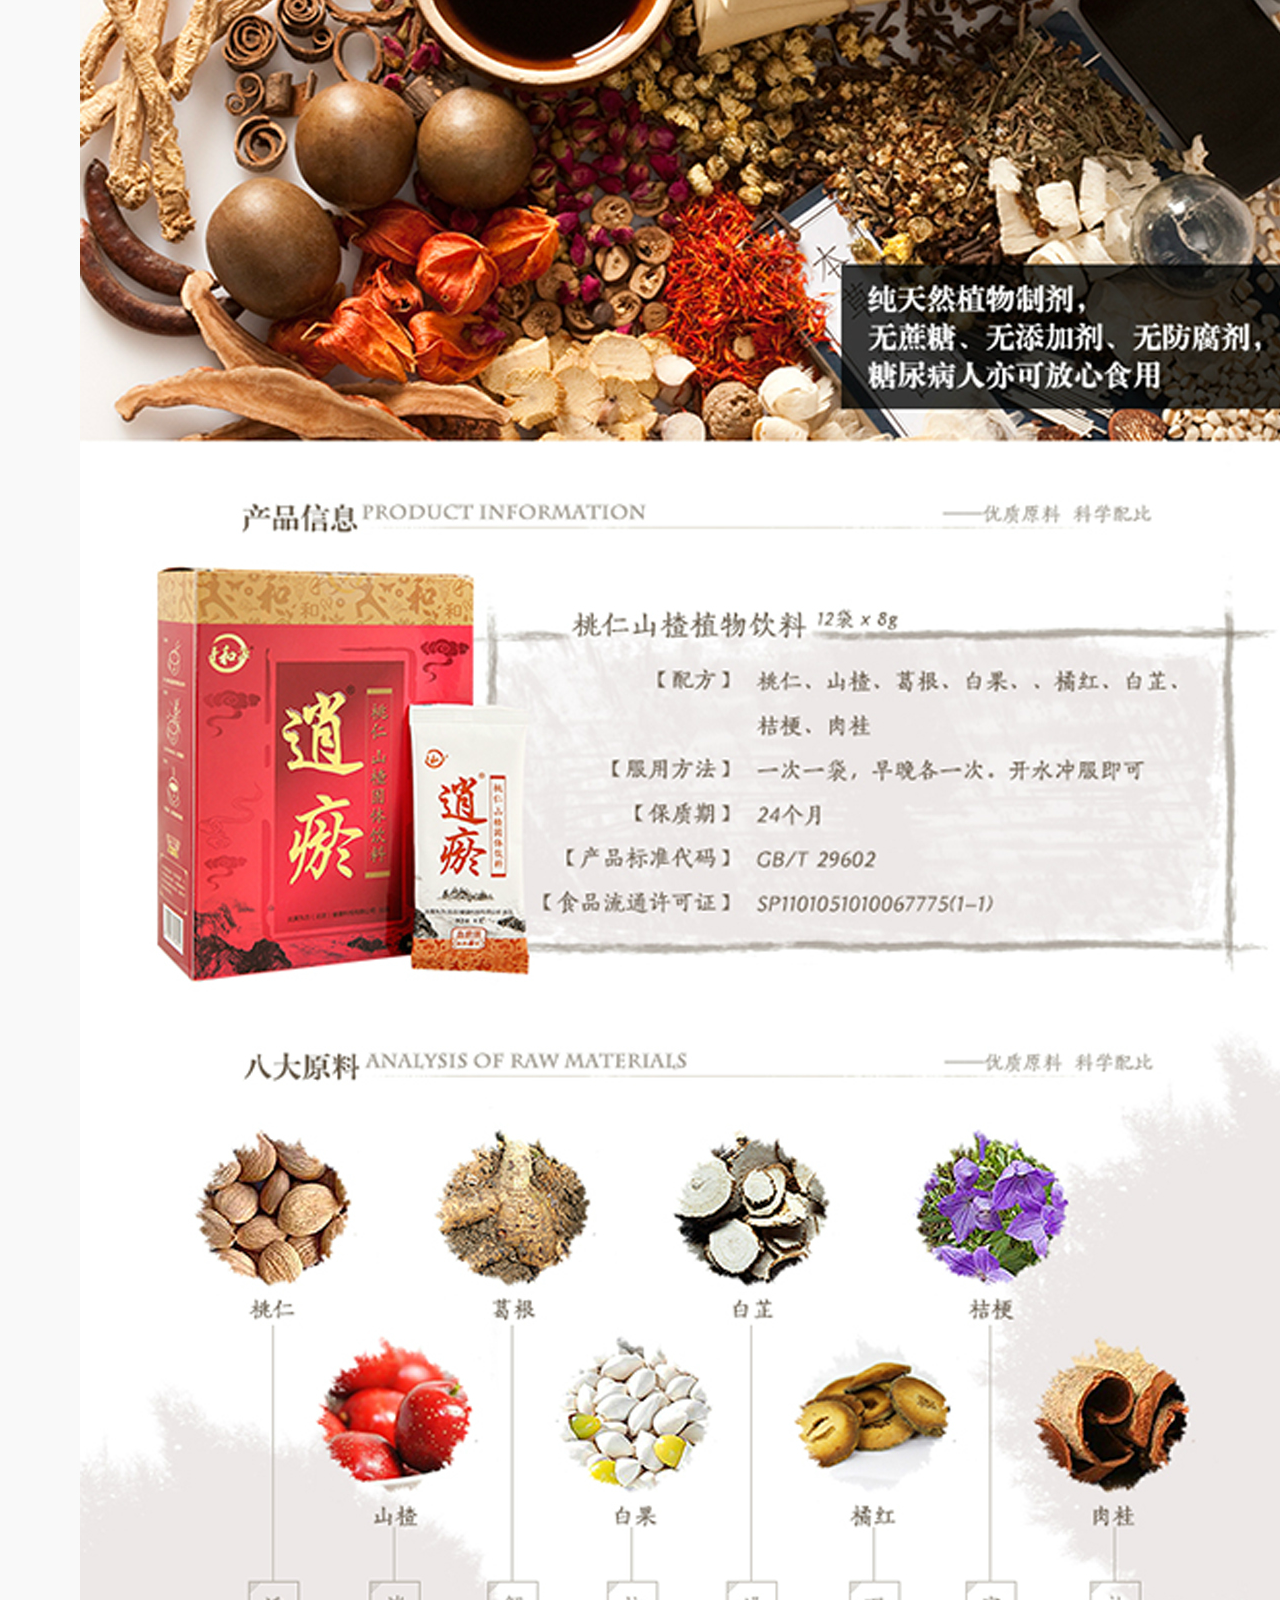
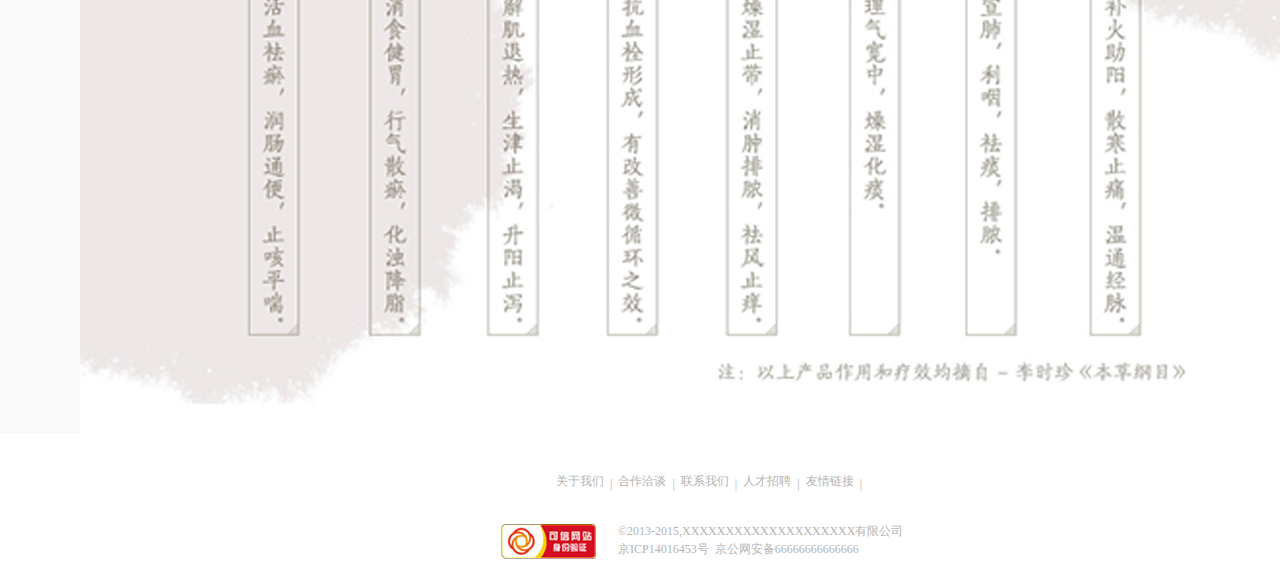
<file: goodDetails_old.html>
<!doctype html>
<html lang="en">
<head>
	<meta charset="UTF-8">
	<meta http-equiv=Content-Type content=“text/html;charset=UTF-8″>
	<meta http-equiv=X-UA-Compatible content=IE=EmulateIE8>
	<link rel="stylesheet" href="css/bootstrap.min.css">
	<link rel="stylesheet" href="css/jquery.bxslider.css">
	<link rel="stylesheet" href="css/reset.css">
	<link rel="stylesheet" href="css/index.css">
	<link rel="stylesheet" href="css/hb_pc.css">
	<script src="js/jquery-1.9.1.min.js"></script>
	<script src="js/jquery.bxslider.min.js"></script>
	<script src="js/bootstrap.min.js"></script>
	<script src="js/index.js"></script>
	<script type="text/javascript" src="js/PIE.js"></script>
	<title>商品详情</title>
</head>
<body class="bg_f9f9f9">
	<!-- 顶部 -->
	<div class="box h-box">
		<div class="content clearfloat">
			<ul class="clearfloat">
				<li>
					<img src="images/seey_00.png" alt="" class="h-img">
                    <img src="images/hre_20.png" alt="" class="header-son">
                    <span>|</span>
				</li>
				<li>
					 <img src="images/seey_01.png" alt="" class="h-img">
                     <img src="images/rhee_21.png" alt="" class="header-son header-son-2">
                    <span>|</span>
				</li>
				<li>
					<img src="images/seey_02.png" alt="" class="h-img">
                    <img src="images/ewhj_23.png" alt="" class="header-son">
                    <span>|</span>
				</li>
				<li>
					<img src="images/seey_03.png" alt="" class="h-img">
				</li>
			</ul>
		</div>
	</div>
	<!-- logo 搜索 登录 注册 -->
    <div class="box logobox">
		<div class="content">
			<!-- logo 搜索 登录 注册 -->
			<ul class="logo_top clearfloat" >
				<li class="logo">
					<img src="images/gew_27.png" alt="">
					<span class="greetings">尊敬的XXX先生/女士上午好！</span>
				</li>

				<li class="search_box">
					<input type="text" placeholder="" value="输入品牌或商品类别">
					<img src="images/gew_21.png" alt="">
				</li>
				<li class="shop_box">
					<div>
						<img src="images/gew_30.png" alt="">
						<span class="shop_num">2</span></div>
					<span>我的购物车</span>
				</li>
				<li class="login_box">
					 <div class="clasify show">
						 <input type="button" value="登录">
						 <p>|</p>
						 <input type="button" value="注册">
					 </div>
					 <div class="clasify ">
						 <img src="images/gew_24.png" alt="">ymisioa
					 </div>
				</li>
			</ul>
			<!-- 导航栏-->
			<ul class="nav clearfloat">
				<li class="nav_home">
					<img src="images/gew_37.png" alt=""><span>首页</span>

				</li>
				<li>干预食品</li>
				<li>调理食品</li>
				<li>健康器械</li>
				<li>辨识器械</li>
				<li>健康保险</li>
				<li>健康咨询</li>
			</ul>
		</div>
	</div>
	<!--首页下拉二级-->
	<div class="box nav_home_erji">
		<ul class="content clearfloat">
			<li class="nav_home_erji_one">
				<img src="images/gww_42.png" alt="">
				<div class="details">
					<strong>暖暖</strong>
					<p>缓解疲劳，有助睡眠</p>
					<p>缓解疲劳，有助睡眠</p>
					<span>￥230.00</span>
					<img src="images/gee_42.png" alt="">
				</div>
				<i></i>
			</li>
			<li class="nav_home_erji_two">
				<img src="images/6trg_44.png" alt="">
				<div class="details">
					<strong>暖暖</strong>
					<p>缓解疲劳，有助睡眠</p>
					<p>缓解疲劳，有助睡眠</p>
					<span>￥230.00</span>
					<img src="images/gee_42.png" alt="">
				</div>
				<i></i>
			</li>
			<li class="nav_home_erji_three">
				<img src="images/6trg_46.png" alt="">
				<div class="details">
					<strong>暖暖</strong>
					<p>缓解疲劳，有助睡眠</p>
					<p>缓解疲劳，有助睡眠</p>
					<span>￥230.00</span>
					<img src="images/gee_42.png" alt="">
				</div>
			</li>
		</ul>
		<ul class="content clearfloat">
			<li class="nav_home_erji_one">
				<img src="images/gww_42.png" alt="">
				<div class="details">
					<strong>暖暖</strong>
					<p>缓解疲劳，有助睡眠</p>
					<p>缓解疲劳，有助睡眠</p>
					<span>￥230.00</span>
					<img src="images/gee_42.png" alt="">
				</div>
				<i></i>
			</li>
			<li class="nav_home_erji_two">
				<img src="images/gww_42.png" alt="">
				<div class="details">
					<strong>暖暖</strong>
					<p>缓解疲劳，有助睡眠</p>
					<p>缓解疲劳，有助睡眠</p>
					<span>￥230.00</span>
					<img src="images/gee_42.png" alt="">
				</div>
				<i></i>
			</li>
		</ul>
	</div>

    <!--- content --->

    <div class="bg_f9f9f9">

        <div class="width_1400px margin_center">
            <!-- 导航内容 -->
            <div class="line_height_56px padding_left_18">
                <span class="">首页</span>
                <span class="display_inline_block width_32px"> > </span>
                <span class="">干预视频</span>
                <span class="display_inline_block width_32px"> > </span>
                <span class="">平和源蓉润500mg(4瓶礼盒装)</span>
            </div>

			<style>
				.bx-wrapper {
					 margin : 0;
				}
			</style>

            <!-- 商品内容 -->
            <div class="bg_ff">
                <!-- 商品图片 -->
                <div class="float_left slider width_640px padding_left_20 padding_right_20" id="sliderContent">
                    <ul class="bxslider">
                        <li><img src="images/goods_big_img.png" class="height_420px"/></li>
                        <li><img src="images/goods_big_img.png" class="height_420px"/></li>
                        <li><img src="images/goods_big_img.png" class="height_420px"/></li>
                        <!--<li><img src="images/goods_big_img.png" class="height_420px"/></li>-->
                        <!--<li><img src="images/goods_big_img.png" class="height_420px"/></li>-->
                        <!--<li><img src="images/goods_big_img.png" class="height_420px"/></li>-->
                    </ul>

                    <!--<div id="bx-pager">-->
                        <!--<a data-slide-index="0" href=""><img src="images/6trg_44.png" class="width_120px height_120px"/></a>-->
                        <!--<a data-slide-index="1" href=""><img src="images/6trg_46.png" class="width_120px height_120px"/></a>-->
                        <!--<a data-slide-index="2" href=""><img src="images/6trg_44.png" class="width_120px height_120px"/></a>-->
                        <!--<a data-slide-index="3" href=""><img src="images/6trg_44.png" class="width_120px height_120px"/></a>-->
                        <!--<a data-slide-index="4" href=""><img src="images/6trg_44.png" class="width_120px height_120px"/></a>-->
                        <!--<a data-slide-index="5" href=""><img src="images/6trg_44.png" class="width_120px height_120px"/></a>-->
                    <!--</div>-->

					<ul id="bx-pager">
						<li><a data-slide-index="0" href=""><img src="images/goods_big_img.png" class="width_120px height_120px"/></a></li>
						<li><a data-slide-index="1" href=""><img src="images/goods_big_img.png" class="width_120px height_120px"/></a></li>
						<li><a data-slide-index="2" href=""><img src="images/goods_big_img.png" class="width_120px height_120px"/></a></li>
						<!--<li><a data-slide-index="3" href=""><img src="images/goods_big_img.png" class="width_120px height_120px"/></a></li>-->
						<!--<li><a data-slide-index="4" href=""><img src="images/goods_big_img.png" class="width_120px height_120px"/></a></li>-->
						<!--<li><a data-slide-index="5" href=""><img src="images/goods_big_img.png" class="width_120px height_120px"/></a></li>-->
					</ul>

                </div>
				<style>
					#sliderContent .bx-wrapper{

					}
				</style>
                <script>
                    $(function(){
						$('#bx-pager').bxSlider({
							minSlides: 4,
							maxSlides: 4,
							slideWidth: 120,
							slideMargin: 39,
							pager:false,
							onSliderLoad: function(){
								$(".bx-wrapper").last().css("margin","auto").css("max-width","none");
							}
						});
                        $('.bxslider').bxSlider({
//                            pagerCustom: '#bx-pager'
                        });
                    });

                </script>
                <!-- 购买商品数量 -->
                <div class="margin_left_640 padding_top_36 padding_right_92">
                    <div class="font_24 font_weight_bold">
                        平和源蓉润500mg(4瓶礼盒装)
                    </div>

                    <div class="line_height_18 margin_top_20 ">
                        祛除风湿，补气通络，舒筋活血，健脾温肾。用于
                        风寒湿痹，筋骨疼痛，脾胃虚寒，肾亏腰酸，以及
                        妇女气虚血亏。
                    </div>

                    <div class="bg_f3f3f3 relative margin_top_24 padding_bottom_22">
                        <div class="padding_left_32">
                            <div class="padding_top_26 font_16">
                                <span class="margin_right_14">价格</span>
                                <span class="">￥142.00</span>
                            </div>
                            <div class="margin_top_28">
                                <span class="margin_right_14">抢购价：</span>
                                <span class="color_fe5857 font_weight_bold font_18 margin_right_18">￥142.00</span>
                                <span class="">(4.2折)</span>
                            </div>
                        </div>
                        <div class="absolute" style="right: 0px;top:48px;">
                            <span class="margin_right_28">
                                <span class="">评价</span>
                                <span class="">6</span>
                            </span>

                            <span class="margin_right_32">
                                <span class="">销量</span>
                                <span class="">26</span>
                            </span>
                        </div>
                        <div class=""></div>
                    </div>

                    <div class="margin_top_20" style="border-top:1px dashed #b6b6b6"></div>

                    <div class="margin_left_32 relative">
						<div class="margin_top_32 relative">
							<span class="margin_right_12">数量</span>
							<span class="overflow_hidden" id="countWidget">
								<img src="images/heweh_09.png" class="relative minus" style="right: -5px;">
								<input type="text" class="width_30px text-center relative height_30px" style="top:1px" value="1" readonly>
								<img src="images/heweh_11.png" class="relative plus" style="left: -5px;">
							</span>
							<span class="margin_left_18 color_99 font_12">剩余400件</span>
						</div>

						<div class="margin_top_23 class_type">
							<span class="float_left margin_right_12">类型</span>
							<div class="margin_left_12">
								<span class="btn_nobg_default">老年装</span>
								<span class="btn_nobg_default active">青年装</span>
								<span class="btn_nobg_default">儿童装</span>
							</div>
						</div>

						<script>

							function countWidget(){
								$("#countWidget .minus").on("click",function(){
									//获取数据
									var inputObj = $(this).closest(".overflow_hidden").find("input");
									var value = inputObj.val();
									if(value - 1 > 0){
										inputObj.val(value-1);
									}
								});

								$("#countWidget .plus").on("click",function(){
									//获取数据
									var inputObj = $(this).closest(".overflow_hidden").find("input");
									var value = parseInt(inputObj.val());
									inputObj.val(value+1);
								});
							}

							$(function(){
								//选择类型
								$(".class_type .btn_nobg_default").on("click",function(){
									$(".class_type .btn_nobg_default").removeClass("active");
									$(this).addClass("active");
								});

								//初始化计数器
								countWidget();
							});
						</script>

						<div class="absolute" style="top:0px;right: 32px;">
							<img src="images/heweh_14.png" onclick="collection(this)">
							<span>收藏</span>
						</div>
					</div>

					<script>
						function collection(obj){
							var imgSrc = $(obj).attr("src");
							if(imgSrc.indexOf("gf_14")>0){
								$(obj).attr("src","images/heweh_14.png");
							}else{
								$(obj).attr("src","images/gf_14.png");
							}

						}
					</script>
                    
                    <div class="margin_top_36 margin_left_32">
                        <div>
                            <img src="images/heweh_24.png" class="margin_right_48">
                            <img src="images/heweh_26.png">
                        </div>
                    </div>

                    <div class="margin_top_38 padding_bottom_22 margin_left_32">
                        <div>
                            <img src="images/geew_31.png" class="margin_right_80">
                            <img src="images/geew_33.png">
                        </div>
                    </div>
					<div class="clearfix"></div>
                </div>
            </div>

			<!-- 商品tab  商品介绍、买家评价、售后服务 -->
			<div class="clearfix">
				<!-- Nav tabs -->
				<ul class="nav nav-tabs" role="tablist">
					<li role="presentation" class="active"><a href="#goodsIntroduce" aria-controls="goodsIntroduce" role="tab" data-toggle="tab">
						商品介绍
					</a></li>
					<li role="presentation"><a href="#customCommon" aria-controls="customCommon" role="tab" data-toggle="tab">
						买家评价
					</a></li>
					<li role="presentation"><a href="#selledService" aria-controls="selledService" role="tab" data-toggle="tab">
						售后服务
					</a></li>
				</ul>

				<!-- Tab panes -->
				<div class="tab-content">
					<div role="tabpanel" class="tab-pane active" id="goodsIntroduce">
						<div class="margin_top_24 bg_f3f3f3 padding_left_36">
							<div class="line_height_52px font_weight_bold font_16" style="border-bottom: 1px dashed #bdbdbd">
								商品参数
							</div>

							<div class="padding_left_32 padding_right_32 line_height_20 padding_top_22 padding_bottom_22">

								<div>
									<div class="float_left width_530px">
										<span>生产许可证：</span>
										<span>120545451241681</span>
									</div>

									<div class="float_left width_530px">
										<span>厂名：</span>
										<span>天津中胃和治药业有限公司</span>
									</div>

									<div class="float_left">
										<span>厂名：</span>
										<span>天津中胃和治药业有限公司</span>
									</div>
									<div class="clearfix"></div>
								</div>

								<div class="margin_top_16">
									<div class="float_left width_530px">
										<span>厂家联系方式：</span>
										<span>18229886770</span>
									</div>

									<div class="float_left width_530px">
										<span>保质期：</span>
										<span>730天</span>
									</div>

									<div class="float_left width_530px">
										<span>保质期：</span>
										<span>730天</span>
									</div>
									<div class="clearfix"></div>
								</div>

								<div class="margin_top_16">
									<div class="float_left width_530px">
										<span>包装方式：</span>
										<span>包装</span>
									</div>

									<div class="float_left width_530px">
										<span>净含量：</span>
										<span>500mg</span>
									</div>

									<div class="float_left width_530px">
										<span>净含量：</span>
										<span>500mg</span>
									</div>
									<div class="clearfix"></div>
								</div>

								<div class="margin_top_16">
									<div class="float_left width_530px">
										<span>产地：</span>
										<span>中国大陆</span>
									</div>

									<div class="float_left width_530px">
										<span>系列：</span>
										<span>逍淤质</span>
									</div>

									<div class="float_left width_530px">
										<span>系列：</span>
										<span>逍淤质</span>
									</div>
									<div class="clearfix"></div>
								</div>

								<div class="margin_top_16">
									<div class="float_left width_530px">
										<span>生产日期：</span>
										<span>2015年9月14号</span>
									</div>

									<div class="float_left width_530px">
										<span>特产品类：</span>
										<span>神农架葛粉</span>
									</div>

									<div class="float_left width_530px">
										<span>特产品类：</span>
										<span>神农架葛粉</span>
									</div>

									<div class="clearfix"></div>
								</div>

							</div>

						</div>


						<div class="padding_top_20">
							<img src="images/goodsImage_0.png" class="img-responsive margin_center">
							<img src="images/goodsImage_1.png" class="img-responsive margin_center">
							<img src="images/goodsImage_2.png" class="img-responsive margin_center">
							<img src="images/goodsImage_3.png" class="img-responsive margin_center">
							<img src="images/goodsImage_4.png" class="img-responsive margin_center">
							<img src="images/goodsImage_5.png" class="img-responsive margin_center">
							<img src="images/goodsImage_6.png" class="img-responsive margin_center">
							<img src="images/goodsImage_7.png" class="img-responsive margin_center">
						</div>

					</div>
					<div role="tabpanel" class="tab-pane" id="customCommon">customCommon</div>
					<div role="tabpanel" class="tab-pane" id="selledService">selledService</div>
				</div>
			</div>


        </div>

    </div>

    <div class="clearfix"></div>
<!--版权-->
	<div class="box copyright">
		<div class="content">
			<ul class="clearfloat">
				<li><a href="">关于我们</a><span>|</span></li>
				<li><a href="">合作洽谈</a><span>|</span></li>
				<li><a href="">联系我们</a><span>|</span></li>
				<li><a href="">人才招聘</a><span>|</span></li>
				<li><a href="">友情链接</a><span>|</span></li>
			</ul>
			<div class="copyright_bottom clearfloat">
				<img src="images/hzwz.png" alt="">
				<div class="copyright_right">
					<p>©2013-2015,XXXXXXXXXXXXXXXXXXXX有限公司</p>
					<p>京ICP14016453号&nbsp;&nbsp;京公网安备66666666666666</p>
				</div>
			</div>
		</div>
	</div>
</body>

</html>
</file>
<file: css/jcarousel.basic.css>
.jcarousel-wrapper {
    margin: 20px auto;
    position: relative;
    border: 10px solid #fff;
    -webkit-border-radius: 5px;
       -moz-border-radius: 5px;
            border-radius: 5px;
    -webkit-box-shadow: 0 0 2px #999;
       -moz-box-shadow: 0 0 2px #999;
            box-shadow: 0 0 2px #999;
}
.jcarousel_relative{
 	position: relative;
    overflow: hidden;
    padding: 60px 0 0;
    width: 978px;
    height: 315px;
    margin: 0 auto !important; 
}
.jcarousel_relative{margin-top: -67px !important; }

.jcarousel_relative ul {
	width: 20000em;
	position: relative;
	list-style: none;
	margin: 0;
	padding: 0;
}
.jcarousel_relative .product-image-jcarousel-control-prev,.jcarousel_relative .product-image-jcarousel-control-next{
	top:0px;
	right:0px;
	border:1px solid #ccc;
	padding: 5px 7px;
}
.jcarousel_relative .product-image-jcarousel-control-next{
	background-position: 2px -372px;
}
.jcarousel_relative .product-image-jcarousel-control-prev {
	left:auto;
	right:30px;
	background-position: 1px -325px;
}
.jcarousel_relative .product-image-jcarousel-control-prev:hover,.jcarousel_relative .product-image-jcarousel-control-next:hover{
	background-color:#ccc;
}
.jcarousel-wrapper .photo-credits {
    position: absolute;
    right: 15px;
    bottom: 0;
    font-size: 13px;
    color: #fff;
    text-shadow: 0 0 1px rgba(0, 0, 0, 0.85);
    opacity: .66;
}

.jcarousel-wrapper .photo-credits a {
    color: #fff;
}

/** Carousel **/

.jcarousel {
    position: relative;
    overflow: hidden;
    width: 474px;
    /*height: 153px;*/
    margin: 0 auto !important; 
}
/*.more-views.jcarousel{
	height: 134px;
}*/
.jcarousel ul {
    width: 20000em;
    position: relative;
    list-style: none;
    margin: 0;
    padding: 0;
}

.jcarousel li {
    float: left;
}

/* Narendran*/
.product-image-jcarousel {
    position: relative;
    overflow: hidden;
    width: 576px;
    height: 409px;
    margin: 0 auto !important; 
}

.product-image-jcarousel ul {
    width: 20000em;
    position: relative;
    list-style: none;
    margin: 0;
    padding: 0;
}

.product-image-jcarousel li {
    float: left;
    text-align: center;
    width: 576px;
    height: 310px;
}


/** Carousel Controls **/

.product-image-jcarousel-control-prev,
.product-image-jcarousel-control-next, 
.jcarousel-control-prev,
.jcarousel-control-next, 
.product-thumb-zoom-jcarousel-control-prev, 
.product-thumb-zoom-jcarousel-control-next
 {
    position: absolute;
    top: 176px;
    width: 12px;
    height: 20px;
    text-align: center;
    text-indent: -9999px;
    background: url(../images/product_page_sprit.png) no-repeat 0 0;
}

.product-image-jcarousel-control-prev, 
.jcarousel-control-prev  {
    left: 3px;
    background-position: -4px -328px;
}

.product-image-jcarousel-control-next, 
.jcarousel-control-next {
    right: 3px;
    background-position: -4px -376px;
} 


.product-thumb-zoom-jcarousel-control-prev {
	background-position: -2px -551px;
	width: 20px;
	height: 12px;
	left: 46px;
	top: 0px;
	z-index: 999;
}
.product-thumb-zoom-jcarousel-control-next {    
	background-position: -2px -590px;
	left: 46px;
	width: 20px;
	height: 12px;
	bottom: 0;
	top: auto;
	z-index: 999;
}

.arrow-block{display: none;}

.jcarousel-control-next, 
.jcarousel-control-prev  { top: 48px; }

.product-image-jcarousel-control-prev:hover span,
.product-image-jcarousel-control-next:hover span {
    display: block;
}

.product-image-jcarousel-control-prev.inactive,
.product-image-jcarousel-control-next.inactive {
    opacity: .5;
    cursor: default;
}

.jcarousel-control-prev:hover span,
.jcarousel-control-next:hover span {
    display: block;
}

.jcarousel-control-prev.inactive,
.jcarousel-control-next.inactive {
    opacity: .5;
    cursor: default;
}



.product-image-zoom-wrap {
	display: none;
	position: absolute;
	left: 0px;
	top: 0px;
	z-index: 999;
	background: #fff;
	width: 100%;
	height: 100%;
}

/** Product details zoom **/
.product-thumb-zoom-jcarousel {
    position: relative;
    overflow: hidden;
    width: 100%;
    /*height: 153px;*/
    margin: 0 auto !important; 
}
.product-thumb-zoom-jcarousel li img{ cursor: pointer; }
.product-thumb-zoom-jcarousel_container { 
	position: fixed;
	top: 0px;
	left: 3%;
	width: 150px;
	float: left;
	height: 460px;
	padding: 40px 0 50px;
	z-index: 9;
}
.product-img-zoom {width: 100%; height:105%; position: absolute;left: 0%;top: 0px; background-color:#fff;}

.product-img-zoom ul img{max-height: 100%;  }
@media all and (max-width: 1367px) { 
	.product-img-zoom ul img{height: 74%; margin: 0 0;  }
}


.product-img-zoom ul  li {height:700px; margin-bottom:68px; }
.product-img-zoom ul  li {position: relative;
-webkit-transition: all 1s ease-in-out;
  -moz-transition: all 1s ease-in-out;
  -o-transition: all 1s ease-in-out;
  transition: all 1s ease-in-out;

}
.product-img-zoom ul {width: 95%; margin: 68px auto 0; text-align: center;}
.product-img-zoom .footer_bottom{position: absolute; bottom:0px; left:0px; width:100%;}
p.product-img-zoom { text-align: center; float: left; width: 80%; }
p.product-img-zoom img{ max-height: 760px; vertical-align: middle; }
a.product_zoom_close {
	background: url(../images/product_page_sprit.png) no-repeat 0px -472px;
	width: 43px;
	height: 43px;
	display: block;
	position: fixed;
	top: 50px;
	right: 3%;
	text-decoration: none;
}
.product-thumb-zoom-jcarousel ul {
    width: 150px;
	position: relative;
	list-style: none;
	margin: 0;
	padding: 0;
	height: 404px;
	float: left;
	z-index:999;
}

.product-thumb-zoom-jcarousel li {
    float: left;
    margin:20px 0 0px 0;
}
.product-thumb-zoom-jcarousel li:hover{
	opacity: 0.9;
}
.product-thumb-zoom-jcarousel ul{
	padding: 0px 0 39px;
}

/** Carousel Controls **/

.product-thumb-zoom-jcarousel-control-prev:hover span,
.product-thumb-zoom-jcarousel-control-next:hover span {
    display: block;
}

.product-thumb-zoom-jcarousel-control-prev.inactive,
.product-thumb-zoom-jcarousel-control-next.inactive {
    opacity: .5;
    cursor: default;
}
/** Product details zoom **/

/** Carousel Controls **/

/** Carousel Pagination **/

.jcarousel-pagination {
    position: absolute;
    bottom: 0;
    left: 15px;
}

.jcarousel-pagination a {
    text-decoration: none;
    display: inline-block;
    
    font-size: 11px;
    line-height: 14px;
    min-width: 14px;
    
    background: #fff;
    color: #4E443C;
    border-radius: 14px;
    padding: 3px;
    text-align: center;
    
    margin-right: 2px;
    
    opacity: .75;
}

.jcarousel-pagination a.active {
    background: #4E443C;
    color: #fff;
    opacity: 1;
    text-shadow: 0 -1px 0 rgba(0, 0, 0, 0.75);
}
</file>
<file: css/hb_pc.css>
@CHARSET "UTF-8";
html{font-size: 62.5%;}
body{font-family: 'Microsoft YaHei',"微软雅黑","MicrosoftJhengHei","华文细黑","Helvetica","Arial","sans-serif";color: #333333;font-size: 14px;}

a{color: #333333;}
a:hover{color:#333333;;text-decoration:none;}
a:active{color: #333333;;}
a:focus{color: #333333;;text-decoration:none;}
/******加载字体*******/
@font-face {font-family: "iconfont";
    src: url('../fonts/iconfont.eot'); /* IE9*/
    src: url('../fonts/iconfont.eot?#iefix') format('embedded-opentype'), /* IE6-IE8 */
    url('../fonts/iconfont.woff') format('woff'), /* chrome、firefox */
    url('../fonts/iconfont.ttf') format('truetype'), /* chrome、firefox、opera、Safari, Android, iOS 4.2+*/
    url('../fonts/iconfont.svg#iconfont') format('svg'); /* iOS 4.1- */
}
/*移动端字体图标*/
@font-face {font-family: "iconfont";
    src: url('../fonts/iconfont.eot');/*IE9*/
    src: url('../fonts/iconfont.eot?#iefix') format('embedded-opentype'); /* IE6-IE8 */
    src: url('../fonts/iconfont.woff') format('woff'); /*chrome、firefox*/
    src: url('../fonts/iconfont.ttf') format('truetype'); /* chrome、firefox、opera、Safari, Android, iOS 4.2+ */
    src: url('../fonts/iconfont.svg#iconfont') format('svg'); /* iOS 4.1- */
}


/*移动端bootstrap字体*/
@font-face {font-family: "Glyphicons Halflings";
    src: url('../fonts/glyphicons-halflings-regular.eot');/*IE9*/
    src: url('../fonts/glyphicons-halflings-regular.eot?#iefix') format('embedded-opentype'); /* IE6-IE8 */
    src: url('../fonts/glyphicons-halflings-regular.woff2') format('woff'); /*chrome、firefox*/
    src: url('../fonts/glyphicons-halflings-regular.ttf') format('truetype'); /* chrome、firefox、opera、Safari, Android, iOS 4.2+ */
    src: url('../fonts/glyphicons-halflings-regular.svg#glyphicons_halflingsregular') format('svg'); /* iOS 4.1- */
}

.iconfont {
    font-family:"iconfont" !important;
    font-size:20px;
    font-style:normal;
    -webkit-font-smoothing: antialiased;
    -webkit-text-stroke-width: 0.2px;
    -moz-osx-font-smoothing: grayscale;
}
/******************************************** 覆盖bootstrap的样式 ************************************************************/
.container-fluid {
    margin-left: auto;
    margin-right: auto;
    padding-left: 14px;
    padding-right: 14px;
}
.row {
    margin-left: -14px;
    margin-right: -14px;
}

/*********** 字体颜色 **************/
.color_ff5656{color: #ff5656;}
.color_fe5857{color: #fe5857;}

.color_3bbaff{color: #3bbaff;}
.color_3bbaff:hover{color:#3bbaff;text-decoration:none;}
.color_3bbaff:active{color: #3bbaff;}
.color_3bbaff:focus{color: #3bbaff;text-decoration:none;}
.color_3bbaff:visited{color: #3bbaff;text-decoration:none;}

.color_e5005a{color: #e5005a;}
.color_e5005a:hover{color:#e5005a;text-decoration:none;}
.color_e5005a:active{color: #e5005a;}
.color_e5005a:focus{color: #e5005a;text-decoration:none;}
.color_e5005a:visited{color: #e5005a;text-decoration:none;}

.color_fdd000{color: #fdd000;}
.color_fdd000:hover{color:#fdd000;text-decoration:none;}
.color_fdd000:active{color: #fdd000;}
.color_fdd000:focus{color: #fdd000;text-decoration:none;}
.color_fdd000:visited{color: #fdd000;text-decoration:none;}

.color_4996f6{color: #4996f6;}
.color_4996f6:hover{color:#4996f6;text-decoration:none;}
.color_4996f6:active{color: #4996f6;}
.color_4996f6:focus{color: #4996f6;text-decoration:none;}
.color_4996f6:visited{color: #4996f6;text-decoration:none;}

.color_ff3333{color: #ff3333;}
.color_ff3333:hover{color:#ff3333;text-decoration:none;}
.color_ff3333:active{color: #ff3333;}
.color_ff3333:focus{color: #ff3333;text-decoration:none;}
.color_ff3333:visited{color: #ff3333;text-decoration:none;}

.color_f1993b{color: #f1993b;}
.color_f1993b:hover{color:#f1993b;text-decoration:none;}
.color_f1993b:active{color: #f1993b;}
.color_f1993b:focus{color: #f1993b;text-decoration:none;}
.color_f1993b:visited{color: #f1993b;text-decoration:none;}

.color_666666{color: #666666;}
.color_666666:hover{color:#666666;text-decoration:none;}
.color_666666:active{color: #666666;}
.color_666666:focus{color: #666666;text-decoration:none;}
.color_666666:visited{color: #666666;text-decoration:none;}

.color_9ed7e4{color: #9ed7e4;}
.color_9ed7e4:hover{color:#9ed7e4;text-decoration:none;}
.color_9ed7e4:active{color: #9ed7e4;}
.color_9ed7e4:focus{color: #9ed7e4;text-decoration:none;}
.color_9ed7e4:visited{color: #9ed7e4;text-decoration:none;}

.color_565656{color: #565656;}
.color_565656:hover{color:#565656;text-decoration:none;}
.color_565656:active{color: #565656;}
.color_565656:focus{color: #565656;text-decoration:none;}
.color_565656:visited{color: #565656;text-decoration:none;}

.color_3eb034{color: #3eb034;}
.color_3eb034:hover{color:#3eb034;text-decoration:none;}
.color_3eb034:active{color: #3eb034;}
.color_3eb034:focus{color: #3eb034;text-decoration:none;}
.color_3eb034:visited{color: #3eb034;text-decoration:none;}

.color_333{color: #333;}
.color_333:hover{color:#333;text-decoration:none;}
.color_333:active{color: #333;}
.color_333:focus{color: #333;text-decoration:none;}
.color_333:visited{color: #333;text-decoration:none;}

.color_cccccc{color: #cccccc;}
.color_cccccc:hover{color:#cccccc;text-decoration:none;}
.color_cccccc:active{color: #cccccc;}
.color_cccccc:focus{color: #cccccc;text-decoration:none;}
.color_cccccc:visited{color: #cccccc;text-decoration:none;}

.color_bbbbbb{color: #bbbbbb;}
.color_bbbbbb:hover{color:#bbbbbb;text-decoration:none;}
.color_bbbbbb:active{color: #bbbbbb;}
.color_bbbbbb:focus{color: #bbbbbb;text-decoration:none;}
.color_bbbbbb:visited{color: #bbbbbb;text-decoration:none;}

.color_7aa7ff{color: #7aa7ff;}
.color_7aa7ff:hover{color:#7aa7ff;text-decoration:none;}
.color_7aa7ff:active{color: #7aa7ff;}
.color_7aa7ff:focus{color: #7aa7ff;text-decoration:none;}
.color_7aa7ff:visited{color: #7aa7ff;text-decoration:none;}

.color_66cc66{color: #66cc66;}
.color_66cc66:hover{color:#66cc66;text-decoration:none;}
.color_66cc66:active{color: #66cc66;}
.color_66cc66:focus{color: #66cc66;text-decoration:none;}
.color_66cc66:visited{color: #66cc66;text-decoration:none;}

.color_ff3366{color: #ff3366;}
.color_ff3366:hover{color:#ff3366;text-decoration:none;}
.color_ff3366:active{color: #ff3366;}
.color_ff3366:focus{color: #ff3366;text-decoration:none;}
.color_ff3366:visited{color: #ff3366;text-decoration:none;}

.color_ca0500{color: #ca0500;}
.color_ca0500:hover{color:#ca0500;text-decoration:none;}
.color_ca0500:active{color: #ca0500;}
.color_ca0500:focus{color: #ca0500;text-decoration:none;}
.color_ca0500:visited{color: #ca0500;text-decoration:none;}

.color_white,.color_fff{color: #fff;}
.color_white:hover,.color_fff:hover{color:#fff;text-decoration:none;}
.color_white:active,.color_fff:active{color: #fff;}
.color_white:focus,.color_fff:focus{color: #fff;text-decoration:none;}
.color_white:visited,.color_fff:visited{color: #fff;text-decoration:none;}

.color_99{color: #999999;}
.color_99:hover{color:#999999;text-decoration:none;}
.color_99:active{color: #999999;}
.color_99:focus{color: #999999;text-decoration:none;}
.color_99:visited{color: #999999;text-decoration:none;}

.color_eb9a41{color: #eb9a41;}
.color_eb9a41:hover{color:#eb9a41;text-decoration:none;}
.color_eb9a41:active{color: #eb9a41;}
.color_eb9a41:focus{color: #eb9a41;text-decoration:none;}
.color_eb9a41:visited{color: #eb9a41;text-decoration:none;}

.color_ff9900{color: #ff9900;}
.color_6e7ec4{color: #6e7ec4}
.color_77d2b3{color: #77d2b3}
.color_6e7fc5{color: #6e7fc5}

/***********字体大小**************/
.font_weight_bold{font-weight : bold;}

.font_8{font-size: 8px;}
.font_10{font-size: 10px;}
.font_12{font-size: 12px;}
.font_13{font-size: 13px;}
.font_14{font-size: 14px;}
.font_16{font-size: 16px;}
.font_18{font-size: 18px;}
.font_20{font-size: 20px;}
.font_23{font-size: 23px;}
.font_24{font-size: 24px;}
.font_26{font-size: 26px;}
.font_28{font-size: 28px;}
.font_32{font-size: 32px;}
.font_34{font-size: 34px;}
.font_36{font-size: 36px;}
.font_42{font-size: 42px;}

/********* 背景色 ***********/
.bg_ed3128{background:#ed3128}
.bg_0ea9e2{background:#0ea9e2}
.bg_23c3ab{background:#23c3ab}
.bg_efc028{background:#efc028}
.bg_e20e0e{background:#e20e0e}
.bg_f3572e{background:#f3572e}
.bg_ed4030{background:#ed4030}
.bg_e5005a{background:#e5005a}
.bg_fdd000{background:#fdd000}
.bg_f7f7f7{background:#f7f7f7}
.bg_f3bb64{background:#f3bb64}
.bg_f4f9ff{background:#f4f9ff}
.bg_f9f9f9{background:#f9f9f9}
.bg_f3f3f3{background:#f3f3f3}
.bg_4996f6{background:#4996f6}
.bg_232323{background:#232323}
.bg_d1000c{background:#d1000c}
.bg_fafafa{background:#fafafa}
.bg_cccccc{background:#cccccc}
.bg_333333{background:#333333}
.bg_f5f5f5{background: #f5f5f5;}
.bg_f6f6f6{background: #f6f6f6;}
.bg_ff3366{background: #ff3366;}
.bg_eeeff4{background: #eeeff4;}
.bg_99{background: #999;}
.bg_white,.bg_ff{background: #ffffff;}
.bg_black,.bg_000{background: #000000;}
.bg_d8d8d8{background:#d8d8d8;}
.bg_eee{background:#eeeff4;}
.bg_fdd100{background: #fdd100}
.bg_8cb8de{background: #8cb8de}
.bg_7c5c9d{background: #7c5c9d}
.bg_77d2b3{background: #77d2b3}
.bg_f1993b{background: #f1993b}
.bg_f66285{background: #f66285}
.bg_6e7ec4{background: #6e7ec4}
.bg_c09a85{background: #c09a85}
.bg_66d177{background: #66d177}
.bg_eb9a41{background: #eb9a41}
.bg_6e7fc5{background: #6e7fc5}
.bg_0099ff{background: #0099ff}
.bg_ff6600{background: #ff6600}

/*********** 边框颜色 **************/

.border_e5005a{border: 1px solid #e5005a;}
.border_top_e5005a{border-top: 1px solid #e5005a;}
.border_right_e5005a{border-right: 1px solid #e5005a;}
.border_bottom_e5005a{border-bottom: 1px solid #e5005a;}
.border_left_e5005a{border-left: 1px solid #e5005a;}

.border_e5e5e5{border: 1px solid #e5e5e5;}
.border_top_e5e5e5{border-top: 1px solid #e5e5e5;}
.border_right_e5e5e5{border-right: 1px solid #e5e5e5;}
.border_bottom_e5e5e5{border-bottom: 1px solid #e5e5e5;}
.border_left_e5e5e5{border-left: 1px solid #e5e5e5;}

.border_ff3366{border: 1px solid #ff3366;}
.border_top_ff3366{border-top: 1px solid #ff3366;}
.border_right_ff3366{border-right: 1px solid #ff3366;}
.border_bottom_ff3366{border-bottom: 1px solid #ff3366;}
.border_left_ff3366{border-left: 1px solid #ff3366;}

.border_cccccc{border: 1px solid #cccccc;}
.border_top_cccccc{border-top: 1px solid #cccccc;}
.border_right_cccccc{border-right: 1px solid #cccccc;}
.border_bottom_cccccc{border-bottom: 1px solid #cccccc;}
.border_left_cccccc{border-left: 1px solid #cccccc;}

.border_666666{border: 1px solid #666666;}
.border_top_666666{border-top: 1px solid #666666;}
.border_right_666666{border-right: 1px solid #666666;}
.border_bottom_666666{border-bottom: 1px solid #666666;}
.border_left_666666{border-left: 1px solid #666666;}

.border_333333{border: 1px solid #333333;}
.border_top_333333{border-top: 1px solid #333333;}
.border_right_333333{border-right: 1px solid #333333;}
.border_bottom_333333{border-bottom: 1px solid #333333;}
.border_left_333333{border-left: 1px solid #333333;}

.border_black,.border_000000{border: 1px solid #000000;}
.border_top_black,.border_top_000000{border-top: 1px solid #000000;}
.border_right_black,.border_right_000000{border-right: 1px solid #000000;}
.border_bottom_black,.border_bottom_000000{border-bottom: 1px solid #000000;}
.border_left_black,.border_left_000000{border-left: 1px solid #000000;}

.border_b_fff{border: 1px solid #fff;}
.border_b_top_fff{border-top: 1px solid #fff;}
.border_b_bottom_fff{border-bottom: 1px solid #fff;}
.border_b_left_fff{border-left: 1px solid #fff;}
.border_b_right_fff{border-right: 1px solid #fff;}

.border_b_cccccc{border: 1px solid #cccccc;}
.border_b_top_cccccc{border-top: 1px solid #cccccc;}
.border_b_bottom_cccccc{border-bottom: 1px solid #cccccc;}
.border_b_left_cccccc{border-left: 1px solid #cccccc;}
.border_b_right_cccccc{border-right: 1px solid #cccccc;}

.border_ff9900{border: 1px solid #ff9900;}
.border_top_ff9900{border-top: 1px solid #ff9900;}
.border_bottom_ff9900{border-bottom: 1px solid #ff9900;}
.border_left_ff9900{border-left: 1px solid #ff9900;}
.border_right_ff9900{border-right: 1px solid #ff9900;}
.border_top_ff9900_3s{border: 3px solid #ff9900;}


.border_b_eee{border: 1px solid #eeeff4;}
.border_b_top_eee{border-top: 1px solid #eeeff4;}
.border_b_bottom_eee{border-bottom: 1px solid #eeeff4;}
.border_b_left_eee{border-left: 1px solid #eeeff4;}
.border_b_right_eee{border-right: 1px solid #eeeff4;}

.border_b_2eee{border: 2px solid #eeeff4;}
.border_b_top_2eee{border-top: 2px solid #eeeff4;}
.border_b_bottom_2eee{border-bottom: 2px solid #eeeff4;}
.border_b_left_2eee{border-left: 2px solid #eeeff4;}
.border_b_right_2eee{border-right: 2px solid #eeeff4;}

.border_b_3eee{border: 3px solid #eeeff4;}
.border_b_top_3eee{border-top: 3px solid #eeeff4;}
.border_b_bottom_3eee{border-bottom: 3px solid #eeeff4;}
.border_b_left_3eee{border-left: 3px solid #eeeff4;}
.border_b_right_3eee{border-right: 3px solid #eeeff4;}

.border_d8d8d8{border:1px solid #d8d8d8;}
.border_top_d8d8d8{border-top:1px solid #d8d8d8;}
.border_right_d8d8d8{border-right:1px solid #d8d8d8;}
.border_bottom_d8d8d8{border-bottom:1px solid #d8d8d8;}
.border_left_d8d8d8{border-left:1px solid #d8d8d8;}

.border_999999{border: 1px solid #999999;}
.border_top_999999{border-top: 1px solid #999999;}
.border_bottom_999999{border-bottom: 1px solid #999999;}
.border_left_999999{border-left: 1px solid #999999;}
.border_right_999999{border-right: 1px solid #999999;}
.border_top_999999_3s{border: 3px solid #999999;}

.clear_border{border: none !important;}
.margin_center{margin:0 auto;}
.margin_auto{margin:auto;}

.border_fa{border: 1px solid #fafafa;}
.border_top_fa{border-top: 1px solid #fafafa;}
.border_bottom_fa{border-bottom: 1px solid #fafafa;}
.border_left_fa{border-left: 1px solid #fafafa;}
.border_right_fa{border-right: 1px solid #fafafa;}
.border_right_dashed_fa{border-right: 1px dashed #fafafa;}

.border_bottom_999{border-bottom: 1px solid #999;}

.clear_top_border{border-top: none !important;}
.clear_right_border{border-right: none !important;}
.clear_bottom_border{border-bottom: none !important;}
.clear_left_border{border-left: none !important;}
.box_shadow_un{box-shadow: none;}

/************分隔线****************/

.divide_line_top_eee{border-top: 10px solid #eeeff4;}
.divide_line_bottom_eee{border-bottom: 10px solid #eeeff4;}
.divide_line_left_eee{border-left: 10px solid #eeeff4;}
.divide_line_right_eee{border-right: 10px solid #eeeff4;}

.divide_line_top_5eee{border-top: 5px solid #eeeff4;}
.divide_line_bottom_5eee{border-bottom: 5px solid #eeeff4;}
.divide_line_left_5eee{border-left: 5px solid #eeeff4;}
.divide_line_right_5eee{border-right: 5px solid #eeeff4;}

.divide_line_top_3eee{border-top: 3px solid #eeeff4;}
.divide_line_bottom_3eee{border-bottom: 3px solid #eeeff4;}
.divide_line_left_3eee{border-left: 3px solid #eeeff4;}
.divide_line_right_3eee{border-right: 3px solid #eeeff4;}

.divide_line_top_5ccc{border-top: 5px solid #cccccc;}
.divide_line_bottom_5ccc{border-bottom: 5px solid #cccccc;}
.divide_line_left_5ccc{border-left: 5px solid #cccccc;}
.divide_line_right_5ccc{border-right: 5px solid #cccccc;}

.divide_line_top_5000{border-top: 5px solid #000000;}
.divide_line_bottom_5000{border-bottom: 5px solid #000000;}
.divide_line_left_5000{border-left: 5px solid #000000;}
.divide_line_right_5000{border-right: 5px solid #000000;}
/************ 圆角 ****************/
.clear_border_radius{border-radius:0 !important;}
.border_radius_50p{border-radius:50%;}
.border_radius_4{border-radius:4px;}
.border_radius_20{border-radius:20px;}
.border_radius_23{border-radius:23px;}
.border_radius25{border-radius:25px;}
.border_radius35{border-radius:35px;}
.border_radius40{border-radius:40px;}
.border_radius45{border-radius:45px;}
.border_radius55{border-radius:55px;}
.border_radius60{border-radius:60px;}
.border_radius80{border-radius:80px;}

/*********** 行间距 **************/
.line_height_10{line-height: 1}
.line_height_15{line-height: 1.5}
.line_height_18{line-height: 1.8}
.line_height_25{line-height: 2.5}
.line_height_20{line-height: 2}
.line_height_22{line-height: 2.2}
.line_height_30{line-height: 3}
.line_height_40{line-height: 4}
.line_height_50{line-height: 5}
.line_height_18px{line-height: 18px;}
.line_height_35px{line-height: 35px;}
.line_height_40px{line-height: 40px;}
.line_height_52px{line-height: 52px;}
.line_height_56px{line-height: 56px;}
.line_height_60px{line-height: 60px;}
.line_height_90px{line-height: 90px;}

/*********** 一行高度 **************/

.height_div_14{ height: 14px;line-height: 14px;}
.height_div_15{ height: 15px;line-height: 15px;}
.height_div_25{ height: 25px;line-height: 25px;}
.height_div_35{ height: 35px;line-height: 35px;}
.height_div_40{ height: 40px;line-height: 40px;}
.height_div_45{ height: 45px;line-height: 45px;}
.height_div_50{ height: 50px;line-height: 50px;}
.height_div_60{ height: 60px;line-height: 60px;}
.height_div_70{ height: 60px;line-height: 70px;}
.height_div_80{ height: 80px;line-height: 80px;}
.height_div_100{ height: 100px;line-height: 100px;}

/*********** 高度 **************/
.all_height{height: 100%;}
.height_1px{height: 1px;}
.height_2px{height: 2px;}
.height_20px{height: 20px;}
.height_25px{height: 25px;}
.height_30px{height: 30px;}
.height_32px{height: 32px;}
.height_35px{height: 35px;}
.height_36px{height: 36px;}
.height_40px{height: 40px;}
.height_50px{height: 50px;}
.height_55px{height: 55px;}
.height_60px{height: 60px;}
.height_65px{height: 65px;}
.height_70px{height: 70px;}
.height_80px{height: 80px;}
.height_90px{height: 90px;}
.height_100px{height: 100px;}
.height_115px{height: 115px;}
.height_120px{height: 120px;}
.height_140px{height: 140px;}
.height_150px{height: 150px;}
.height_170px{height: 170px;}
.height_180px{height: 180px;}
.height_200px{height: 200px;}
.height_300px{height: 300px;}
.height_350px{height: 350px;}
.height_360px{height: 360px;}
.height_420px{height: 420px;}
.height_min_36px{min-height: 36px;}
.height_min_40px{min-height: 40px;}

/*********** 宽度设置 **************/
.all_width{width: 100%;}
.width_10{width: 10%;}
.width_15{width: 15%;}
.width_20{width: 20%;}
.width_24{width: 24%;}
.width_25{width: 25%;}
.width_29{width: 29%;}
.width_30{width: 30%;}
.width_33{width: 33%;}
.width_34{width: 34%;}
.width_35{width: 35%;}
.width_40{width: 40%;}
.width_45{width: 45%;}
.width_47{width: 47%;}
.width_50{width: 50%;}
.width_55{width: 55%;}
.width_60{width: 60%;}
.width_69{width: 69%;}
.width_70{width: 70%;}
.width_75{width: 75%;}
.width_80{width: 80%;}
.width_85{width: 85%;}
.width_90{width: 90%;}
.width_100{width: 100px;}
.width_10px{width: 10px;}
.width_20px{width: 20px;}
.width_30px{width: 30px;}
.width_25px{width: 25px;}
.width_32px{width: 32px;}
.width_35px{width: 35px;}
.width_40px{width: 40px;}
.width_45px{width: 45px;}
.width_50px{width: 50px;}
.width_55px{width: 55px;}
.width_60px{width: 60px;}
.width_65px{width: 65px;}
.width_70px{width: 70px;}
.width_75px{width: 75px;}
.width_80px{width: 80px;}
.width_90px{width: 90px;}
.width_100px{width: 100px;}
.width_110px{width: 110px;}
.width_120px{width: 120px;}
.width_140px{width: 140px;}
.width_200px{width: 200px;}
.width_210px{width: 210px;}
.width_250px{width: 250px;}
.width_270px{width: 270px;}
.width_360px{width: 360px;}
.width_400px{width: 400px;}
.width_420px{width: 420px;}
.width_530px{width: 530px;}
.width_545px{width: 545px;}
.width_560px{width: 560px;}
.width_600px{width: 600px;}
.width_640px{width: 640px;}
.width_733px{width: 733px;}
.width_930px{width: 930px;}
.width_960px{width: 960px;}
.width_1000px{width: 1000px;}
.width_1100px{width: 1100px;}
.width_1200px{width: 1200px;}
.width_1400px{width: 1400px;}

.max_width_640px{max-width: 640px;}
.max_width_720px{max-width: 720px;}
.max_width_750px{max-width: 750px;}
.max_width_780px{max-width: 780px;}
.max_width_1100px{max-width: 1100px;}
.min_width_1200px{min-width: 1200px;}

/*********** 内补丁 **************/
.clear_padding{padding:0 !important;}
.clear_padding_left{padding-left:0 !important;}
.clear_padding_right{padding-right:0 !important;}
.padding_left_0{padding-left: 0;}
.padding_left_2{padding-left: 2px;}
.padding_left_5{padding-left: 5px;}
.padding_left_8{padding-left: 8px;}
.padding_left_10{padding-left: 10px;}
.padding_left_15{padding-left: 15px;}
.padding_left_18{padding-left: 18px;}
.padding_left_20{padding-left: 20px;}
.padding_left_25{padding-left: 25px;}
.padding_left_30{padding-left: 30px;}
.padding_left_32{padding-left: 32px;}
.padding_left_36{padding-left: 36px;}
.padding_left_42{padding-left: 42px;}
.padding_left_68{padding-left: 68px;}

.padding_top_0{padding-top: 0;}
.padding_top_1{padding-top: 1px;}
.padding_top_2{padding-top: 2px;}
.padding_top_5{padding-top: 5px;}
.padding_top_6{padding-top: 6px;}
.padding_top_7{padding-top: 7px;}
.padding_top_8{padding-top: 8px;}
.padding_top_10{padding-top: 10px;}
.padding_top_15{padding-top: 15px;}
.padding_top_16{padding-top: 16px;}
.padding_top_20{padding-top: 20px;}
.padding_top_22{padding-top: 22px;}
.padding_top_25{padding-top: 25px;}
.padding_top_26{padding-top: 26px;}
.padding_top_30{padding-top: 30px;}
.padding_top_36{padding-top: 36px;}
.padding_right_0{padding-right: 0;}
.padding_right_2{padding-right: 2px;}
.padding_right_5{padding-right: 5px;}
.padding_right_10{padding-right: 10px;}
.padding_right_15{padding-right: 15px;}
.padding_right_20{padding-right: 20px;}
.padding_right_25{padding-right: 25px;}
.padding_right_32{padding-right: 32px;}
.padding_right_42{padding-right: 42px;}
.padding_right_55{padding-right: 55px;}
.padding_right_68{padding-right: 68px;}
.padding_right_92{padding-right: 92px;}
.padding_right_100{padding-right: 100px;}
.padding_right_140{padding-right: 140px;}

.padding_bottom_0{padding-bottom: 0;}
.padding_bottom_1{padding-bottom: 1px;}
.padding_bottom_5{padding-bottom: 5px;}
.padding_bottom_6{padding-bottom: 6px;}
.padding_bottom_7{padding-bottom: 7px;}
.padding_bottom_10{padding-bottom: 10px;}
.padding_bottom_15{padding-bottom: 15px;}
.padding_bottom_16{padding-bottom: 16px;}
.padding_bottom_20{padding-bottom: 20px;}
.padding_bottom_22{padding-bottom: 22px;}
.padding_bottom_25{padding-bottom: 25px;}
.padding_bottom_36{padding-bottom: 36px;}
.padding_10{padding: 10px;}
.padding_6px{padding: 6px;}
.padding_10px{padding: 10px;}
.padding_left_right_0{padding-right: 0;padding-left: 0;}

/*********** 外补丁 **************/
.clear_margin{margin:0px;}
.clear_margin_left{margin-left:0px !important;}
.clear_margin_right{margin-right:0px !important;}
.clear_margin_top{margin-top:0px !important;}
.clear_margin_bottom{margin-bottom:0px !important;}
.margin_top_0{margin-top: 0;}
.margin_bottom_0{margin-bottom:0;}
.margin_bottom_5{margin-bottom:5px;}
.margin_bottom_7{margin-bottom:7px;}
.margin_bottom_10{margin-bottom:10px;}
.margin_bottom_15{margin-bottom:15px;}
.margin_bottom_20{margin-bottom:20px;}
.margin_bottom_25{margin-bottom:25px;}
.margin_bottom_35{margin-bottom:35px;}
.margin_bottom_36{margin-bottom:36px;}
.margin_left_5{margin-left: 5px;}
.margin_left_10{margin-left: 10px;}
.margin_left_12{margin-left: 12px;}
.margin_left_15{margin-left: 15px;}
.margin_left_18{margin-left: 18px;}
.margin_left_20{margin-left: 20px;}
.margin_left_25{margin-left: 25px;}
.margin_left_30{margin-left: 30px;}
.margin_left_32{margin-left: 32px;}
.margin_left_50{margin-left: 50px;}
.margin_left_55{margin-left: 55px;}
.margin_left_60{margin-left: 60px;}
.margin_left_65{margin-left: 65px;}
.margin_left_70{margin-left: 70px;}
.margin_left_75{margin-left: 75px;}
.margin_left_80{margin-left: 80px;}
.margin_left_90{margin-left: 90px;}
.margin_left_100{margin-left: 100px;}
.margin_left_110{margin-left: 110px;}
.margin_left_370{margin-left: 370px;}
.margin_left_640{margin-left: 640px;}
.margin_left_733{margin-left: 733px;}
.margin_left_2p{margin-left: 2%}
.margin_right_5{margin-right: 5px;}
.margin_right_10{margin-right: 10px;}
.margin_right_12{margin-right: 12px;}
.margin_right_14{margin-right: 14px;}
.margin_right_15{margin-right: 15px;}
.margin_right_18{margin-right: 18px;}
.margin_right_20{margin-right: 20px;}
.margin_right_25{margin-right: 25px;}
.margin_right_28{margin-right: 28px;}
.margin_right_30{margin-right: 30px;}
.margin_right_32{margin-right: 32px;}
.margin_right_40{margin-right: 40px;}
.margin_right_42{margin-right: 42px;}
.margin_right_48{margin-right: 48px;}
.margin_right_50{margin-right: 50px;}
.margin_right_55{margin-right: 55px;}
.margin_right_80{margin-right: 80px;}
.margin_right_100{margin-right: 100px;}
.margin_right_140{margin-right: 140px;}
.margin_right_3p{margin-right: 3%;}
.margin_top_5{margin-top: 5px;}
.margin_top_7{margin-top: 7px;}
.margin_top_10{margin-top: 10px;}
.margin_top_15{margin-top: 15px;}
.margin_top_16{margin-top: 16px;}
.margin_top_20{margin-top: 20px;}
.margin_top_22{margin-top: 22px;}
.margin_top_23{margin-top: 23px;}
.margin_top_24{margin-top: 24px;}
.margin_top_25{margin-top: 25px;}
.margin_top_26{margin-top: 26px;}
.margin_top_28{margin-top: 28px;}
.margin_top_30{margin-top: 30px;}
.margin_top_32{margin-top: 32px;}
.margin_top_35{margin-top: 35px;}
.margin_top_36{margin-top: 36px;}
.margin_top_38{margin-top: 38px;}
.margin_top_42{margin-top: 42px;}
.margin_top_8{margin-top: 8px;}
.margin_10{margin: 10px;}

/************************ 定位样式 ********************/
.img_responsive {display: block;max-width: 100%;height: auto;}
.relative{position: relative;}
.absolute{position: absolute;}
.fixed{position: fixed;}

.position_top_0{top: 0;}
.position_top_5{top: 5%}
.position_top_10{top: 10%}
.position_top_10{top: 10%}
.position_top_20{top: 20%}
.position_top_25{top: 25%}
.position_top_30{top: 30%}
.position_top_35{top: 35%}
.position_top_40{top: 40%}
.position_top_50{top: 45%}
.position_top_65{top: 65%}
.position_top_100{top: 100%}
.position_top_5px{top: 5px}
.position_top_10px{top: 10px}
.position_top_12px{top: 12px;}
.position_top_15px{top: 15px;}
.position_top_30px{top: 30px;}
.position_top_35px{top: 35px;}
.position_left_0{left: 0;}
.position_left_5{left: 5%;}
.position_left_10{left: 10%;}
.position_left_20{left: 20%;}
.position_left_30{left: 30%;}
.position_left_2px{left: 2px;}
.position_right_10px{right: 10px;}
.position_bottom_0px{bottom: 0px;}
.position_bottom_10px{bottom: 10px;}
.position_top_left_0{top:0px;left: 0px}
.position_top_right_0{top:0px;right: 0px}
.position_bottom_left_0{bottom:0px;left: 0px}
.position_bottom_right_0{bottom:0px;right: 0px}

/*************** 透明度 ***************/
.opacity_0{filter: alpha(opacity=0);-moz-opacity: 0;-khtml-opacity: 0;opacity: 0;}
.opacity_5{filter: alpha(opacity=5);-moz-opacity: 0.05;-khtml-opacity: 0.05;opacity: 0.05;}
.opacity_10{filter: alpha(opacity=10);-moz-opacity: 0.1;-khtml-opacity: 0.1;opacity: 0.1;}
.opacity_25{filter: alpha(opacity=25);-moz-opacity: 0.25;-khtml-opacity: 0.25;opacity: 0.25;}
.opacity_30{filter: alpha(opacity=30);-moz-opacity: 0.3;-khtml-opacity: 0.3;opacity: 0.3;}
.opacity_40{filter: alpha(opacity=40);-moz-opacity: 0.4;-khtml-opacity: 0.4;opacity: 0.6;}
.opacity_65{filter: alpha(opacity=65);-moz-opacity: 0.65;-khtml-opacity: 0.65;opacity: 0.65;}
.opacity_80{filter: alpha(opacity=80);-moz-opacity: 0.8;-khtml-opacity: 0.8;opacity: 0.8;}

/************** 鼠标形状 *********************************************************************************/
.pointer{cursor:pointer}

/************ 浮动 ****************/
.float_left{float:left;}
.float_right{float:right;}

/************ 内容显示 ****************/
.overflow_hidden{overflow: hidden;}
.visibility_hidden{visibility:hidden;}
.visibility_visible {visibility:visible;}

/************ div显示 ****************/
.div_table{ display: table;}
.div_table_row{display: table-row;}
.div_table_cell{display: table-cell;}
.display_none{display: none !important;}
.display_none_unimportant{display: none;}
.display_block{display: block !important;}
.display_block_unimportant{display: block;}
.display_inline_block{display: inline-block !important;}
.display_inline_block_unimportant{display: inline-block;}
.display_inline{display: inline !important;}
.display_inline_unimportant{display: inline;}
.div_center{display:block; margin:0 auto;}

.kyzb_container_fluid{padding-left: 10px;padding-right: 10px;}
.collection{color: #ff3366;}
/************ input 表单样式 ****************/
.input_transparent{background-color:transparent}


/*******************底部导航**********************/
.my_navbar_bottom{
    min-height: 49px;
}

/*******************my_collapse**********************/
.my_collapse li div.data-detail{
    display: none;
}
.my_collapse li.active div.data-detail{
    display: block;
}

/*******************按钮**********************/
.btn_nobg_redborder_redcolor{
    /*无背景红色边框按钮红色字体*/
    border:1px solid #ff3366;
    border-radius: 4px;
    color: #ff3366;
    background: #ffffff;
    display: inline-block;
    cursor: pointer;
    text-align: center;
}
.btn_redbg_redborder_whitecolor{
    /*红色背景红色边框白色按钮*/
    border:1px solid #ff3366;
    border-radius: 4px;
    color: #ffffff;
    background: #ff3366;
    display: inline-block;
    cursor: pointer;
    white-space: nowrap;
    text-align: center;
}

.btn_nobg_blackborder_blackcolor_noradius{
    /*黑色边框黑色字体无圆角按钮*/
    border:1px solid #000000;
    color: #000000;
    display: inline-block;
    text-align: center;
    padding: 3px 12px;
    white-space: nowrap;
    cursor: pointer;
}

.btn_nobg_blackborder_blackcolor_noradius.active{
    /*黑色边框黑色字体无圆角按钮*/
    border:1px solid #000000;
    color: #ffffff;
    background: #000;
    display: inline-block;
    text-align: center;
    padding: 3px 12px;
    white-space: nowrap;
    cursor: pointer;
}

.btn_gray{color:#999999;border-radius: 4px;border: 1px solid #999999;text-align: center;padding: 3px 12px;display: inline-block;white-space: nowrap;cursor: pointer;}
.btn_gray.active{color:#FFFFFF;background:#999999;border-radius: 4px;border: 1px solid #999999;text-align: center;padding: 3px 12px;display: inline-block;white-space: nowrap;cursor: pointer;}

.btn_ff9900{color:#ff9900; border-radius: 4px;border: 1px solid #ff9900;text-align: center;padding: 3px 12px;display: inline-block;white-space: nowrap;cursor: pointer;}

.btn_nobg_whiteborder{color:#ffffff; border-radius: 4px;border: 1px solid #ffffff;text-align: center;padding: 3px 12px;display: inline-block;white-space: nowrap;cursor: pointer;}
.btn_whitebg_redborder{color:#ff3366; background:#FFFFFF;border-radius: 4px;border: 1px solid #ffffff;text-align: center;padding: 3px 12px;display: inline-block;white-space: nowrap;cursor: pointer;}
.btn_nobg_default{padding:6px 16px;border: 1px solid #999999;cursor: pointer;}
.btn_nobg_default.active{padding:6px 16px;border: 1px solid #fe5656;cursor: pointer;color: #fe5656;}
/***************PC首页样式******************/
.header_top .container,.nav_content .container,.zhanshi .container,.chanpin .container{
	width : 1200px;
	padding-left: 0px;
	padding-right: 0px;
	margin: 0 center;
}
</file>
<file: css/index.css>
body{
	font-family: "微软雅黑";background: #f9f9f9;
}
input[type="text"],input[type="button"], input[type="submit"], input[type="reset"],button{
	outline: none; highlight-color: rgba(0,0,0,0);
}
.clearfloat:after{display:block;clear:both;content:"";visibility:hidden;height:0;}
.clearfloat{zoom:1}
*{
	box-sizing: border-box;
}
/********************************** 首页 ****************************************************/

/******************* 顶部******************** */
.box{
	width:100%;
}
.box>.content{
	width:1400px;margin:0 auto;
}
.h-box{
	background: #3c65c9;
}
.h-box  ul{
	float: right;
}
.h-box ul li{
	width:108px;float:left;color:#fff;position: relative;height:32px;line-height: 32px;text-align: center;
}
.h-box ul li .h-img{
	position: absolute;left:0;_left:10px;right:0;top:0;bottom:0;margin:auto;vertical-align: middle;
}
.h-box  ul li .header-son{
   position: absolute;top:32px;right:-20px;z-index: 2;display: none;
}
.h-box ul li .header-son-2{
   right:0;
}
.h-box ul li span{
	position: absolute;right:0;
}
.clasify{
	display: none;
}
.show{
	display: block;
}
/**********************logo 搜索 登录 注册**************************/
.logobox{
	background: #fff;border-bottom:1px solid #3C65C9;
}
.logobox ul li{
	float: left;
}
.logobox .logo_top{
	color:#918e8f;padding-top:28px;
}
.logobox .logo_top .logo{
	width:430px;margin-top:2px;margin-bottom:30px;
}
.logobox .logo_top .logo img{
  width:186px;height:35px;
}
.logobox .logo_top .logo .greetings{
	display: block;float:right;width:244px;height:35px;line-height: 35px;
	text-align: center;font-size:12px;display: none;
}
.logobox .logo_top .search_box{
	width:591px;height:42px;position: relative;
}
.logobox .logo_top .search_box input{
	width:491px;height:42px;line-height:42px;color:#918e8f;border-radius:50px 0 0 50px;-webkit-border-radius:50px 0 0 50px;-moz-border-radius:50px 0 0 50px; border:1px solid #918e8f;border-right:0;padding-left:35px;font-size: 18px; behavior: url(PIE.htc);position: absolute;left:0;top:0;z-index: 5;
	behavior: url("CSS/PIE.htc");
}
.logobox .logo_top .search_box img{
	position: absolute;right:0;top:0;width:99px;heihgt:42px;
}
.logobox .logo_top .shop_box{
     width:218px;hight:35px;
	line-height:35px;
	text-align: center;
	font-size: 14px;
}
.logobox .logo_top .shop_box div{
	position: relative;width:35px;height:30px;
	display: inline-block;
}
.logobox .logo_top .shop_box div .shop_num{
	display:block;position: absolute;right:0;top:0;width:16px;height:16px;
	text-align: center;line-height: 16px;background: url("../images/hee_03.png");
	font-size:10px;color:#fff;
}
.logobox .logo_top .shop_box div img{
	vertical-align: top;
}
/*登录  注册 */
.logobox .logo_top .login_box {
   float:right;width:160px;height:40px;
	text-align: center;
	line-height:30px;
}
.logobox .logo_top .login_box p{
	display: inline-block;
}
.logobox .logo_top .login_box input{
	background:none;border:none;outline: none;color:#918e8f;font-size: 14px;width:28px;height:16px;
}
.logobox .logo_top .login_box img{
	vertical-align: middle;width:40px;height:40px;border-radius: 50%;margin-right:16px;
	behavior: url("CSS/PIE.htc");
}
 /*导航栏*/
.nav{
 color:#333;font-size:16px;
}
.nav li{
	width:142px;text-align: center;height:44px;line-height: 44px;
}
.nav .nav_home{
	background: #3c65c9;width:186px;text-align: center;height:44px;color:#fff;
}
.nav .nav_home>img{
	display:block;float:left;width:24px;height:22px;margin:12px 12px 0 56px;
}
.nav .nav_home>span{
	display:block;float:left;height:44px;line-height: 50px;
}
/*首页二级下拉菜单*/
.nav_home_erji{
	color:#333;position:relative;left:0;top:0;background: #fff;display: none;z-index: 999;
}
.nav_home_erji ul{
   width:1400px;margin:auto;
}
.nav_home_erji ul li{
	margin-top:44px;float: left;
}
.nav_home_erji ul .nav_home_erji_one{
	width:455px;
}
.nav_home_erji ul .nav_home_erji_two{
	width:470px;padding-left:32px;
}
.nav_home_erji ul .nav_home_erji_three{
	width:443px;
}
.nav_home_erji .details{
	display: inline-block;line-height: 28px;text-align: left;font-size: 16px;
}
.nav_home_erji .details strong{
	font-size: 16px;
}
.nav_home_erji .details span{
	display: block;color:#fd5756;
}
.nav_home_erji i{
	display: block;float:right;width:1px;height:118px;background: #E0E0E0;
}
/************************  banner **************/
.banner {
	background: #f9f9f9;height:480px;
}
.banner .content{
	position: relative;height:480px;overflow: hidden;
}
.banner  .content ul{
position: absolute;left:0;top:0;height:480px;
}
.banner  .content ul li{
	float: left;width:1400px;height:100%;
}
.banner .content .left{
	position: absolute;left:38px;top:0;bottom:0;margin:auto 0;
}
.banner .content .right{
	position: absolute;right:38px;top:0;bottom:0;margin:auto 0;
}
.banner .content .banner_num{
	position: absolute;left:0;right:0;margin:0 auto;top: 450px;width:120px;height:12px;
}
.banner .content .banner_num li{
	float:left;width:12px;height:12px;background: #BCBFC1;border-radius: 50%;-webkit-border-radius: 50%;-moz-border-radius:50%;margin:0 6px; behavior: url(PIE.htc);position: relative;z-index: 5;
	behavior: url("CSS/PIE.htc");
}
.banner .content .banner_num .small_btn{
	width:26px;border-radius:15px;
	behavior: url("CSS/PIE.htc");
}
/************************ 列表*********************/
.list{
	background: #f9f9f9;
}
.list .content{
	background: #fff;margin:24px auto 54px!important;border:1px solid #e5e5e5;
}
.list li{
   float:left;width:25%;height:136px;
}
.list li img{
	display:block;float:left;margin-top:26px;margin-left:68px;margin-right:28px;
}
.list li .li_right{
	float:left;text-align: left;margin-top: 40px;
}
.list li .li_right p{
	font-size:14px;color:#333;line-height: 20px;
}
.list li .li_right .title{
	 font-size: 18px;color:#333;line-height:8px;margin-bottom:16px;
 }
/*********************** 主体内容  限时抢购*******************************/
.main{
	margin-bottom:36px!important;background: #f9f9f9;
}
.main .main_title{
	display:block;margin:0 auto;
}
.main .main_top{
	margin-left:12px;margin-bottom:28px;
}
.main .more{
	display: block;float: right;margin-top:20px;
}
.main .main_con li{
	width:25%;float:left;
}
.main .main_con li div{
	width:320px;padding:20px 20px 12px 22px;border:1px solid #e5e5e5;background:#fff;
}
.main .main_con li>span{
	display: block;
}
.main .main_con li div a{
	 display: block;height:100%;
}
.main .main_con li:last-of-type{
	margin-right:0;
}
.main .main_con li .details_img{
	width:277px;height:265px;margin-bottom:14px;
}
.main .main_con li>div>span{
	display: inline-block;
}
.main .main_con li .present_price{
	font-size:16px;color:#fd5756;
}
.main .main_con li .original_price{
	font-size:16px;color:#333;text-decoration:line-through;margin-left:18px;margin-right:64px;
}
.main .main_con li .num{
	font-size:12px;
}
.main .main_con li p{
	margin-top:18px;margin-bottom:11px;
}

.main .main_con li  .order_btn{
	display:block;float:left;width:120px;height:39px;
}
.main .main_con li  .order_btn2{
	display:block;float:right;width:120px;height:39px;
}
.bg-box{
	position: relative;z-index:0;
}
.bg-box .bg{
	background: #fff;width:100%;height:96px;position:absolute;left:0;bottom:-36px;z-index:-1;
}
/*****************主体内容2 精品推荐*********************/
.main2 .main_con li{
	width:20%;/*margin-right:17px;*/
}
.main2 .main_con li div{
	width:266px;padding:20px 20px 12px 22px;
}
.main2 .main_con li div .details_img{
	width:230px;height:220px;
}
.main2 .main_con li .original_price{
	margin-left:16px;margin-right:22px;
}
/***********************底部******************/
.footer{
background: #fff;border-top:1px solid #ddd;
}
.footer ul li{
	width:25%;float: left;padding-top:29px;line-height: 30px;text-align: center;position: relative;
}
.footer ul li strong{
	font-size: 14px;color:#676767;
}
.footer ul li a{
	color:#a7a6a6;
}
.footer ul li i{
	width:1px;height:63px;background:#DDDDDD;overflow: hidden;position: absolute;right:0;top:68px;
}
/*****************版权***********************/
.copyright{
	background: #fff;color:#b4b3b3;font-size: 12px;
}
.copyright ul{
	padding-left:550px;text-align: center;padding-top:40px;margin:0 auto;color:#b4b3b3;
}
.copyright ul li{
float: left;text-align: center;
}
.copyright a{
color:#b4b3b3;font-size: 12px;margin:0 6px;
}
.copyright li span{
	display:block;float:right;margin-top:3px;
}
.copyright .copyright_bottom{
	padding-left:500px;margin-top:30px;padding-bottom:28px;
}
.copyright .copyright_bottom img{
	display: block;float: left;margin-right:22px;
}
.copyright .copyright_bottom .copyright_right{
	display: block;float:left;
}

/********************************** 分类与商品筛选 ****************************************************/
/*****小导航*****/
.breadcrumb{
height:56px;color:#4f4f4f;line-height: 56px;
}
.breadcrumb a{
	display: block;padding-left:18px;color:#4f4f4f;float: left;
}
.breadcrumb span{
	display: block;float: left;padding-left:16px;
}
/****** 排序 ******/
.sort{
    height:54px;background: #fff;margin-bottom:22px!important;line-height: 54px;
}
.sort .sort_left{
	padding-left:18px;
}
.sort .sort_left li{
	float:left;padding-right:42px;
}
.sort .sort_left li img{
	vertical-align: middle;padding-left:3px;
}
</file>
